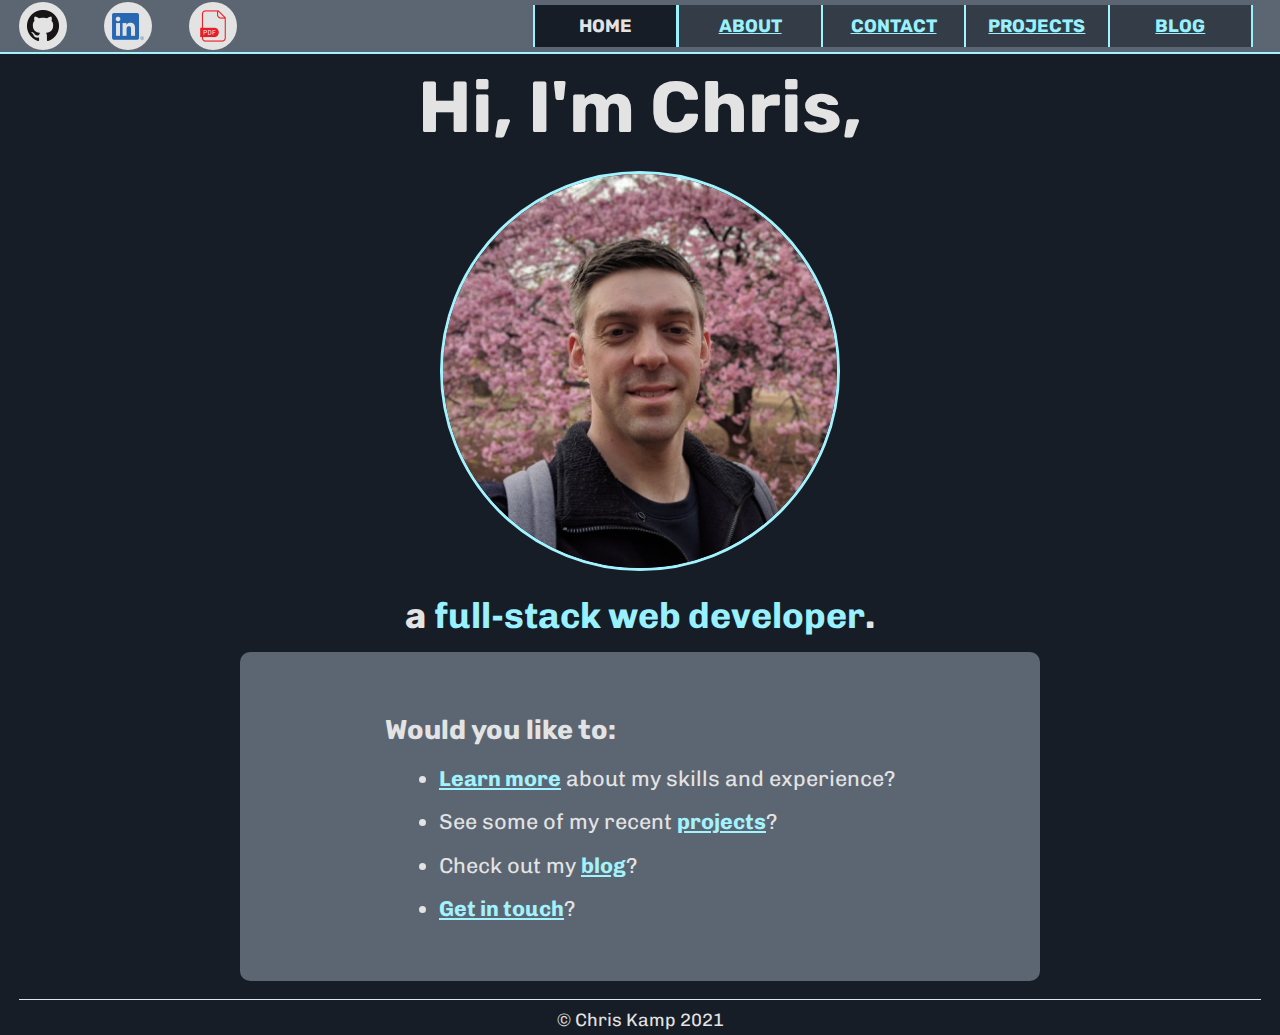
<file: index.html>
<!DOCTYPE html>
<html lang="en">
  <head>
    <meta charset="UTF-8" />
    <meta name="viewport" content="width=device-width, initial-scale=1.0" />
    <title>Chris Kamp Portfolio - Home</title>
    <link
      rel="stylesheet"
      href="./styles/style.css"
      integrity="sha512-zVtVfuaDA9uHLfFGyPItu5c+bgF6exLLrQmvJK1vgTRPK/6ZrGeT6PmTYYa2e/o//Klft+zyM0+GivEor1arKg=="
    />
    <link
      rel="stylesheet"
      href="./styles/home.css"
      integrity="sha512-/RWWbO/5YEZ7AAQSguhrqVMc6e4YxzH131Ui5BuvimMbO7O7ydWJHVloYgtT/O9SCAxdpLQWzgd2NURYtH1tXw=="
    />
  </head>
  <body>
    <header id="site-header">
      <div id="pro-links">
        <ul class="link-list">
          <li>
            <a
              href="https://github.com/chris-kamp"
              target="_blank"
              class="pro-link"
              ><img src="./imgs/github-mark-32px.png" alt="GitHub logo"
            /></a>
          </li>
          <li>
            <a
              href="https://www.linkedin.com/in/chris-kamp-b3976068/"
              target="_blank"
              class="pro-link"
              ><img src="./imgs/li-in-bug-32.png" alt="LinkedIn logo"
            /></a>
          </li>
          <li>
            <a
              href="./resources/chris-kamp-resume.pdf"
              target="_blank"
              class="pro-link"
              ><img src="./imgs/pdf-icon-32.png" alt="PDF symbol"
            /></a>
          </li>
        </ul>
      </div>
      <nav id="site-nav">
        <ul class="link-list">
          <li class="nav-item last current first"><span>HOME</span></li>
          <li class="nav-item"><a href="about.html">ABOUT</a></li>
          <li class="nav-item"><a href="contact.html">CONTACT</a></li>
          <li class="nav-item"><a href="projects.html">PROJECTS</a></li>
          <li class="nav-item last"><a href="blog.html">BLOG</a></li>
        </ul>
      </nav>
    </header>
    <div id="header-space" aria-hidden="true"></div>
    <main>
      <header id="home-content-header">
        <h1>Hi, I'm Chris,</h1>
        <img
          id="profile-img"
          src="imgs/profile-pic1-400.png"
          alt="Photo of Chris Kamp"
        />
        <h2>a <em>full-stack web developer</em>.</h2>
      </header>
      <section class="content-block">
        <div class="content-container">
          <h3>Would you like to:</h3>
          <ul>
            <li>
              <a href="about.html">Learn more</a> about my skills and
              experience?
            </li>
            <li>
              See some of my recent
              <span class="no-wrap"><a href="projects.html">projects</a>?</span>
            </li>
            <li>
              Check out my
              <span class="no-wrap"><a href="blog.html">blog</a>?</span>
            </li>
            <li>
              <span class="no-wrap"
                ><a href="contact.html">Get in touch</a>?</span
              >
            </li>
          </ul>
        </div>
      </section>
    </main>
    <button id="m-nav-toggle">Expand site navigation menu</button>
    <nav id="m-nav">
      <span class="m-nav-link">HOME</span>
      <a href="about.html" class="m-nav-link">ABOUT</a>
      <a href="contact.html" class="m-nav-link">CONTACT</a>
      <a href="projects.html" class="m-nav-link">PROJECTS</a>
      <a href="blog.html" class="m-nav-link">BLOG</a>
    </nav>
    <footer>
      <p id="copyright" class="center-flex">&copy; Chris Kamp 2021</p>
    </footer>
    <script
      src="./scripts/main.js"
      integrity="sha512-m2x2LD7tFYGXYDmh6yUfjXmlL8fvvJrTfAFcxxwxuIzM0TJU4QSd98ZXg7BZJbxsaR4/OaGjlIItyOoKNtBXFw=="
    ></script>
  </body>
</html>
</file>
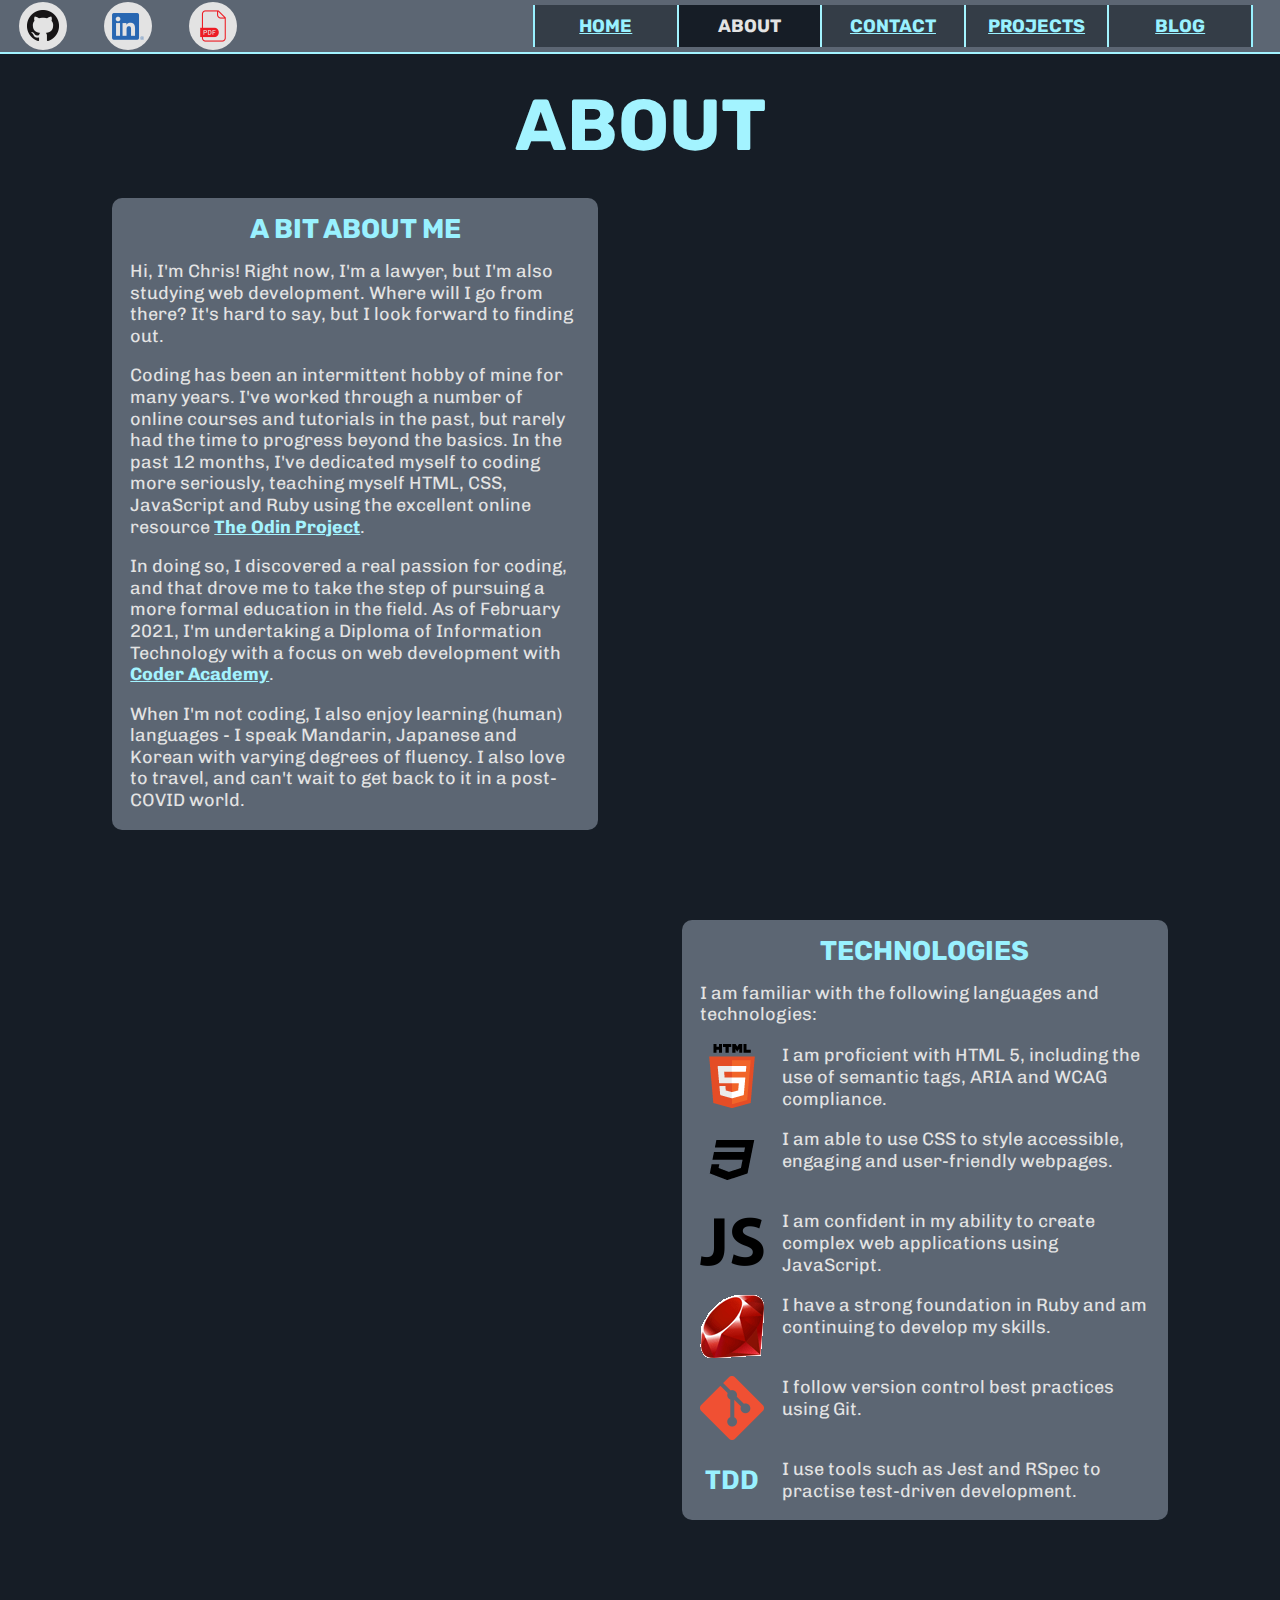
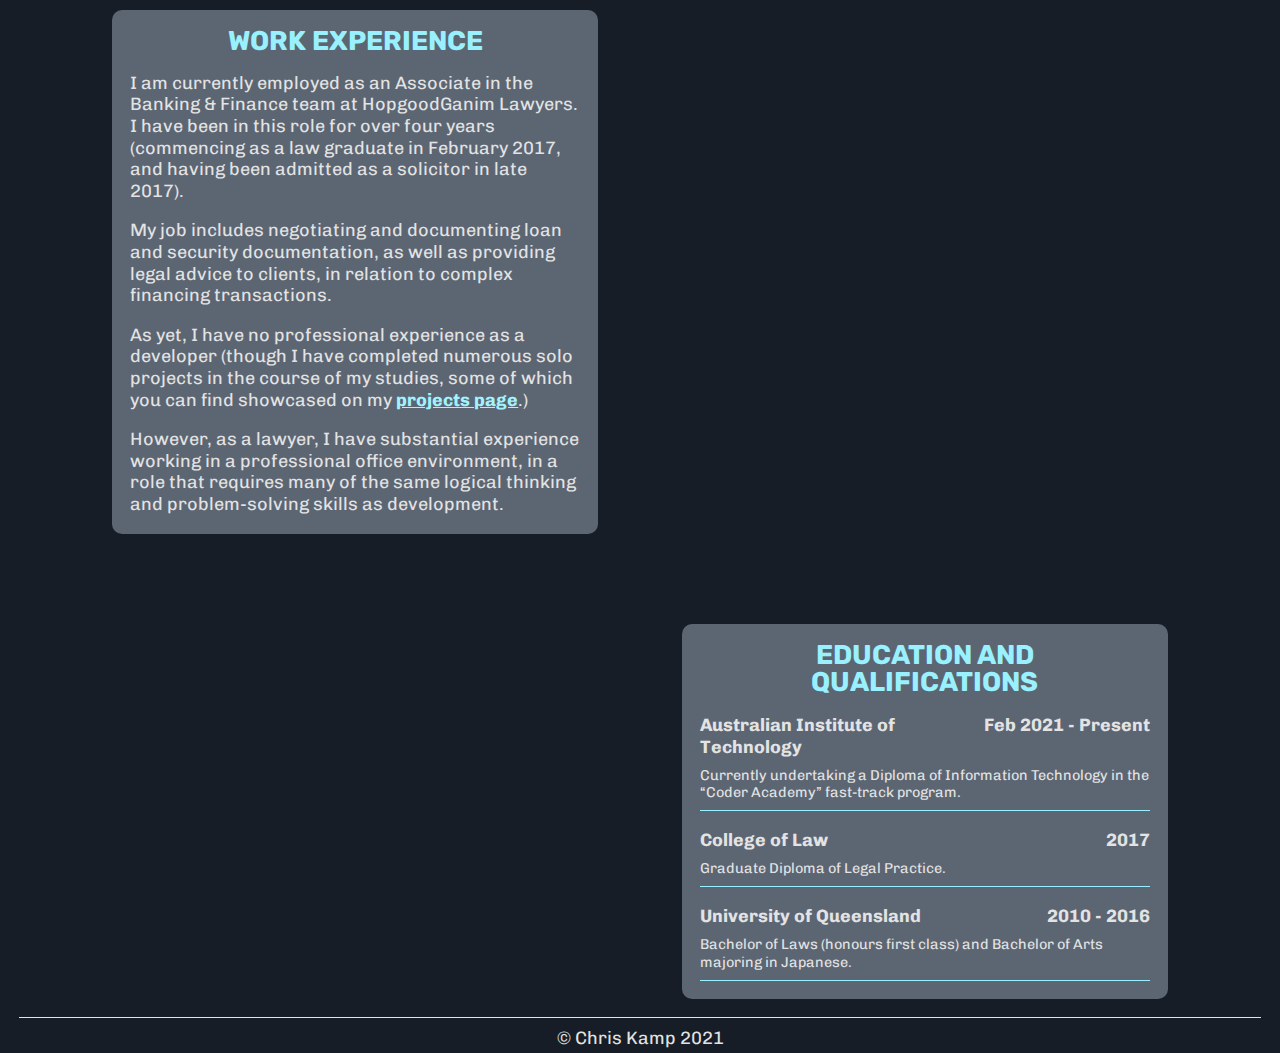
<file: about.html>
<!DOCTYPE html>
<html lang="en">
  <head>
    <meta charset="UTF-8" />
    <meta name="viewport" content="width=device-width, initial-scale=1.0" />
    <title>Chris Kamp Portfolio - About</title>
    <link
      rel="stylesheet"
      href="./styles/style.css"
      integrity="sha512-zVtVfuaDA9uHLfFGyPItu5c+bgF6exLLrQmvJK1vgTRPK/6ZrGeT6PmTYYa2e/o//Klft+zyM0+GivEor1arKg=="
    />
    <link
      rel="stylesheet"
      href="./styles/about.css"
      integrity="sha512-J3nJNW2cay3rg5GsL7tl9RaIT/BDFXnyY73aNNM+D6NS9gn3QTAd5WIWvwQwaN+dYDV8P1q+09WZ0/LJvpGDAw=="
    />
  </head>
  <body>
    <header id="site-header">
      <div id="pro-links">
        <ul class="link-list">
          <li>
            <a
              href="https://github.com/chris-kamp"
              target="_blank"
              class="pro-link"
              ><img src="./imgs/github-mark-32px.png" alt="GitHub logo"
            /></a>
          </li>
          <li>
            <a
              href="https://www.linkedin.com/in/chris-kamp-b3976068/"
              target="_blank"
              class="pro-link"
              ><img src="./imgs/li-in-bug-32.png" alt="LinkedIn logo"
            /></a>
          </li>
          <li>
            <a
              href="./resources/chris-kamp-resume.pdf"
              target="_blank"
              class="pro-link"
              ><img src="./imgs/pdf-icon-32.png" alt="PDF symbol"
            /></a>
          </li>
        </ul>
      </div>
      <nav id="site-nav">
        <ul class="link-list">
          <li class="nav-item first"><a href="index.html">HOME</a></li>
          <li class="nav-item current"><span>ABOUT</span></li>
          <li class="nav-item"><a href="contact.html">CONTACT</a></li>
          <li class="nav-item"><a href="projects.html">PROJECTS</a></li>
          <li class="nav-item last"><a href="blog.html">BLOG</a></li>
        </ul>
      </nav>
    </header>
    <div id="header-space" aria-hidden="true"></div>
    <header class="page-header">
      <h1 class="page-title">ABOUT</h1>
    </header>
    <main>
      <div class="content-section">
        <article class="content-block">
          <h2 class="content-title">A BIT ABOUT ME</h2>
          <p class="content-para">
            Hi, I'm Chris! Right now, I'm a lawyer, but I'm also studying web
            development. Where will I go from there? It's hard to say, but I
            look forward to finding out.
          </p>
          <p class="content-para">
            Coding has been an intermittent hobby of mine for many years. I've
            worked through a number of online courses and tutorials in the past,
            but rarely had the time to progress beyond the basics. In the past
            12 months, I've dedicated myself to coding more seriously, teaching
            myself HTML, CSS, JavaScript and Ruby using the excellent online
            resource
            <a href="https://www.theodinproject.com/" target="_blank"
              >The Odin Project</a
            >.
          </p>
          <p class="content-para">
            In doing so, I discovered a real passion for coding, and that drove
            me to take the step of pursuing a more formal education in the
            field. As of February 2021, I'm undertaking a Diploma of Information
            Technology with a focus on web development with
            <a href="https://coderacademy.edu.au/" target="_blank"
              >Coder Academy</a
            >.
          </p>
          <p class="content-para">
            When I'm not coding, I also enjoy learning (human) languages - I
            speak Mandarin, Japanese and Korean with varying degrees of fluency.
            I also love to travel, and can't wait to get back to it in a
            post-COVID world.
          </p>
        </article>
        <article class="content-block">
          <h2 class="content-title">TECHNOLOGIES</h2>
          <p class="content-para">
            I am familiar with the following languages and technologies:
          </p>
          <ul>
            <!-- HTML5 and CSS3 badges by W3C - https://www.w3.org/ licensed under the Creative Commons Attribution 3.0 Unported license: https://creativecommons.org/licenses/by/3.0/ -->
            <li class="tech-item">
              <img src="./imgs/html5-logo-64.png" alt="HTML5 logo" />
              <span
                >I am proficient with HTML 5, including the use of semantic
                tags, ARIA and WCAG compliance.</span
              >
            </li>
            <li class="tech-item">
              <img src="./imgs/css3-64.png" alt="CSS3 logo" />
              <span
                >I am able to use CSS to style accessible, engaging and
                user-friendly webpages.</span
              >
            </li>
            <li class="tech-item">
              <!-- "JS" icon freely available for use from: https://www.iconfinder.com/icons/282802/javascript_js_icon  -->
              <img src="./imgs/js-logo-64.png" alt="JavaScript logo" />
              <span
                >I am confident in my ability to create complex web applications
                using JavaScript.</span
              >
            </li>
            <li class="tech-item">
              <!-- The Ruby logo is Copyright © 2006, Yukihiro Matsumoto. It is licensed under the terms of the Creative Commons Attribution-ShareAlike 2.5 License agreement: https://creativecommons.org/licenses/by-sa/2.5/. -->
              <img src="./imgs/ruby-logo-64.png" alt="Ruby logo" />
              <span
                >I have a strong foundation in Ruby and am continuing to develop
                my skills.</span
              >
            </li>
            <li class="tech-item">
              <!-- Git Logo by Jason Long is licensed under the Creative Commons Attribution 3.0 Unported License: https://creativecommons.org/licenses/by/3.0/. -->
              <img src="./imgs/git-logo-64.png" alt="Git logo" />
              <span>I follow version control best practices using Git.</span>
            </li>
            <li class="tech-item">
              <span class="tech-name"><em>TDD</em></span>
              <span
                >I use tools such as Jest and RSpec to practise test-driven
                development.</span
              >
            </li>
          </ul>
        </article>
        <article class="content-block">
          <h2 class="content-title">WORK EXPERIENCE</h2>
          <p class="content-para">
            I am currently employed as an Associate in the Banking & Finance
            team at HopgoodGanim Lawyers. I have been in this role for over four
            years (commencing as a law graduate in February 2017, and having
            been admitted as a solicitor in late 2017).
          </p>
          <p class="content-para">
            My job includes negotiating and documenting loan and security
            documentation, as well as providing legal advice to clients, in
            relation to complex financing transactions.
          </p>
          <p class="content-para">
            As yet, I have no professional experience as a developer (though I
            have completed numerous solo projects in the course of my studies,
            some of which you can find showcased on my
            <a href="./projects.html">projects page</a>.)
          </p>
          <p class="content-para">
            However, as a lawyer, I have substantial experience working in a
            professional office environment, in a role that requires many of the
            same logical thinking and problem-solving skills as development.
          </p>
        </article>
        <article class="content-block">
          <h2 class="content-title">EDUCATION AND QUALIFICATIONS</h2>
          <ul>
            <li class="edu-item">
              <span class="edu-details"
                >Australian Institute of Technology</span
              >
              <span class="edu-details">Feb 2021 - Present</span>
              <p class="content-para edu-para">
                Currently undertaking a Diploma of Information Technology in the
                “Coder Academy” fast-track program.
              </p>
            </li>
            <li class="edu-item">
              <span class="edu-details">College of Law</span>
              <span class="edu-details">2017</span>
              <p class="content-para edu-para">
                Graduate Diploma of Legal Practice.
              </p>
            </li>
            <li class="edu-item">
              <span class="edu-details">University of Queensland</span>
              <span class="edu-details">2010 - 2016</span>
              <p class="content-para edu-para">
                Bachelor of Laws (honours first class) and Bachelor of Arts
                majoring in Japanese.
              </p>
            </li>
          </ul>
        </article>
      </div>
    </main>
    <button id="m-nav-toggle">Expand site navigation menu</button>
    <nav id="m-nav">
      <a href="index.html" class="m-nav-link">HOME</a>
      <span class="m-nav-link">ABOUT</span>
      <a href="contact.html" class="m-nav-link">CONTACT</a>
      <a href="projects.html" class="m-nav-link">PROJECTS</a>
      <a href="blog.html" class="m-nav-link">BLOG</a>
    </nav>
    <footer>
      <p id="copyright" class="center-flex">&copy; Chris Kamp 2021</p>
    </footer>
    <script
      src="./scripts/main.js"
      integrity="sha512-m2x2LD7tFYGXYDmh6yUfjXmlL8fvvJrTfAFcxxwxuIzM0TJU4QSd98ZXg7BZJbxsaR4/OaGjlIItyOoKNtBXFw=="
    ></script>
  </body>
</html>
</file>
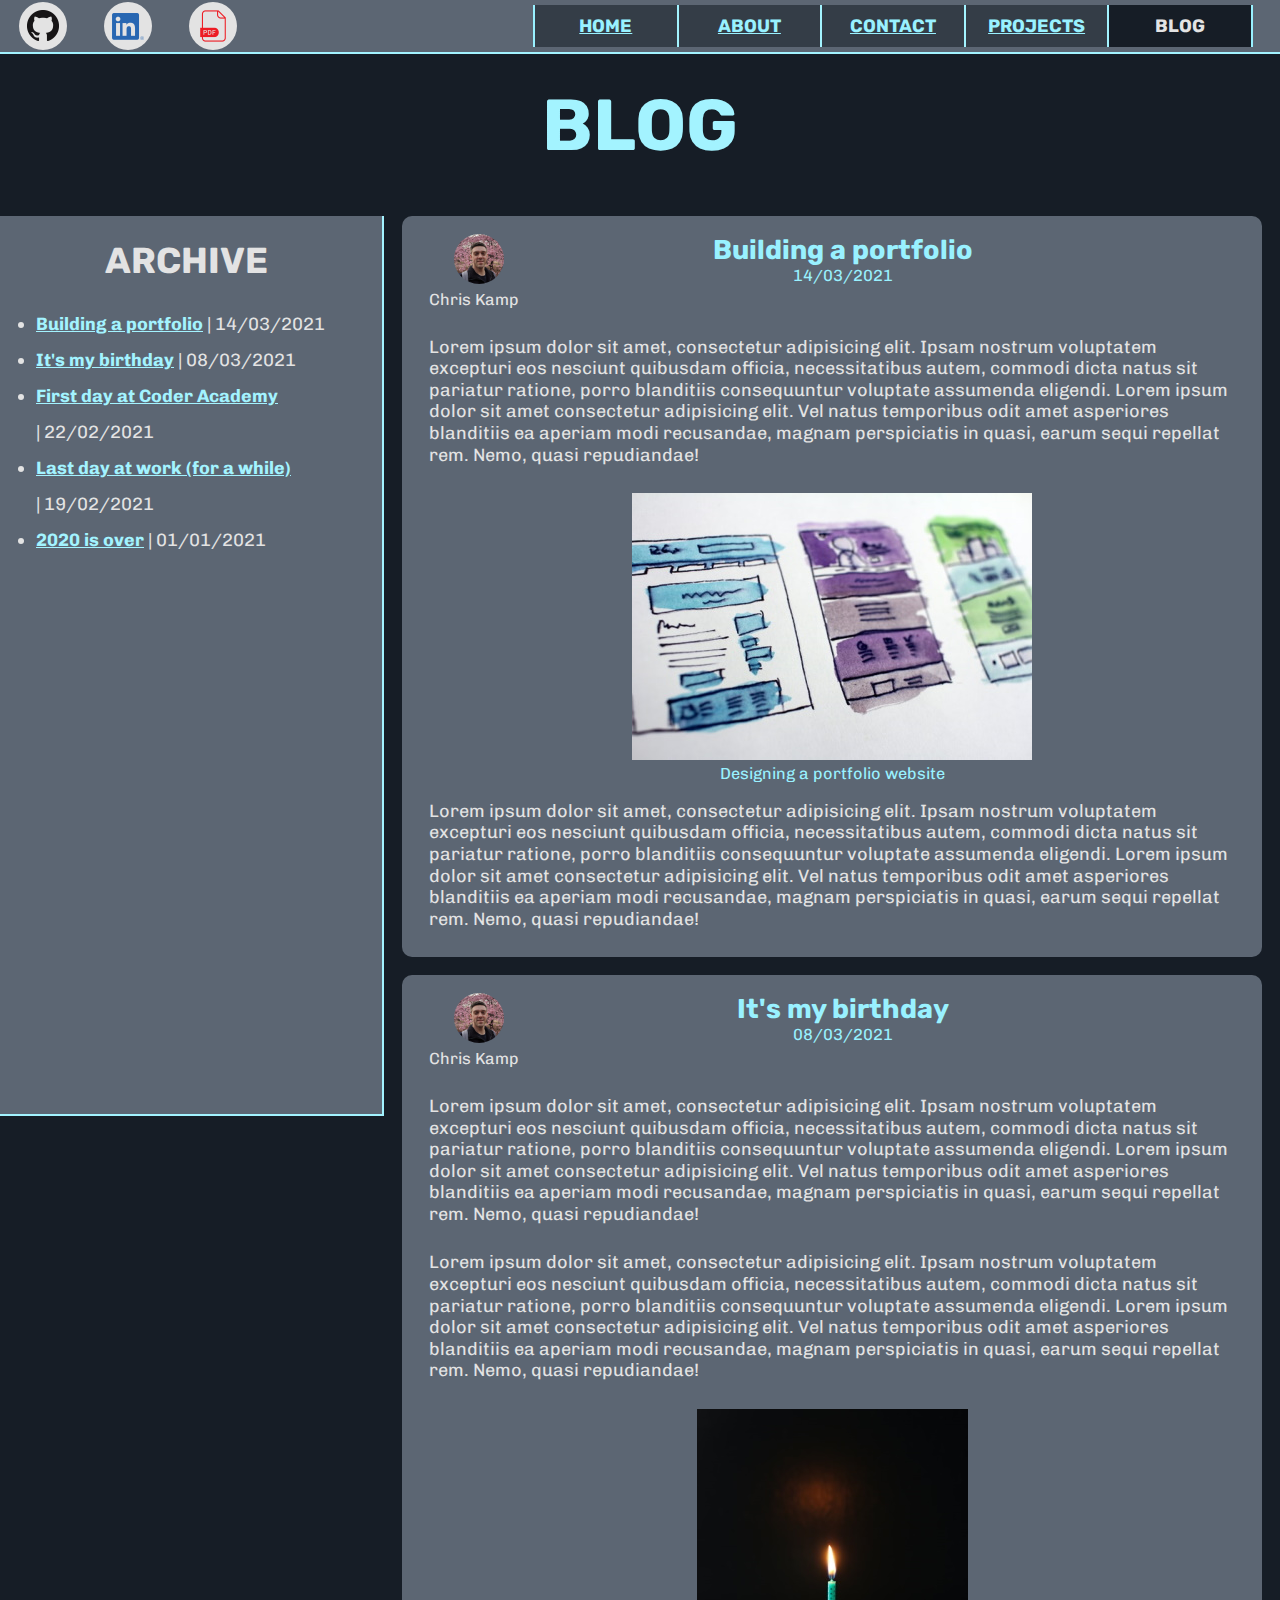
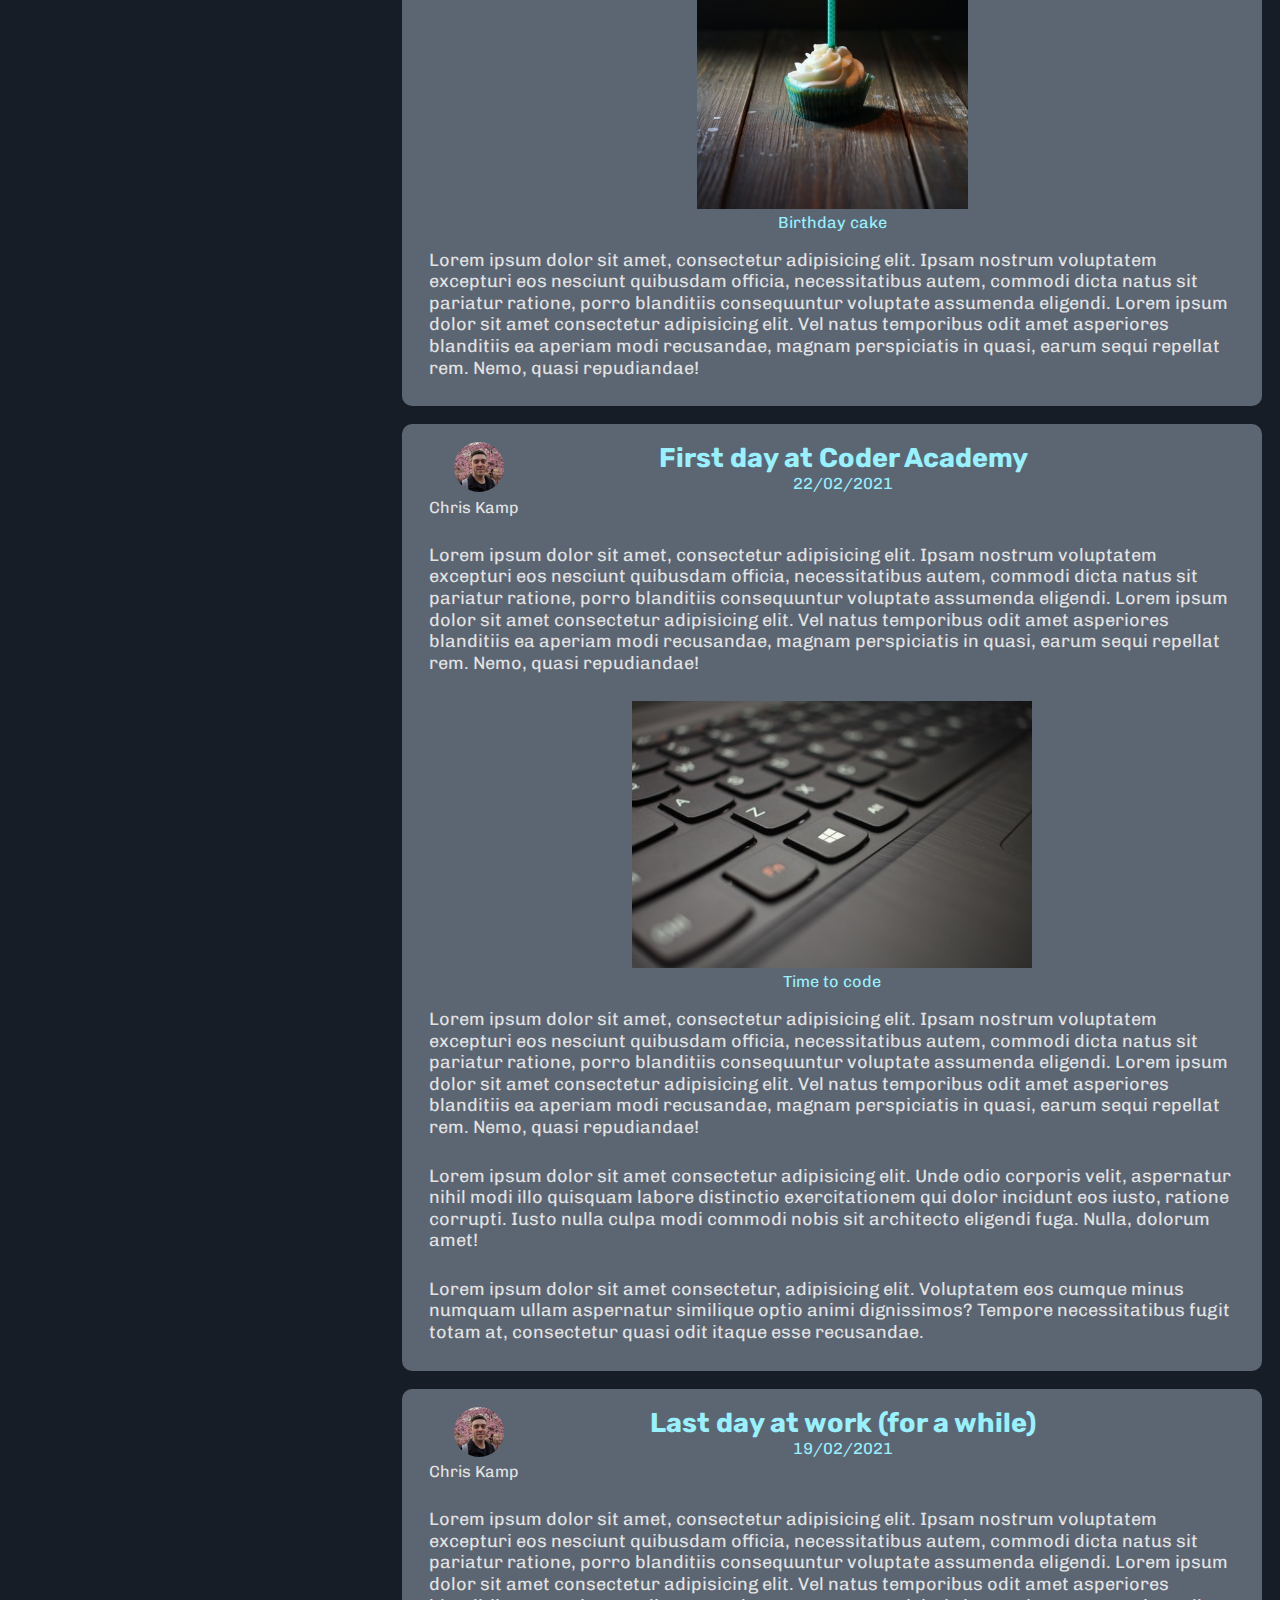
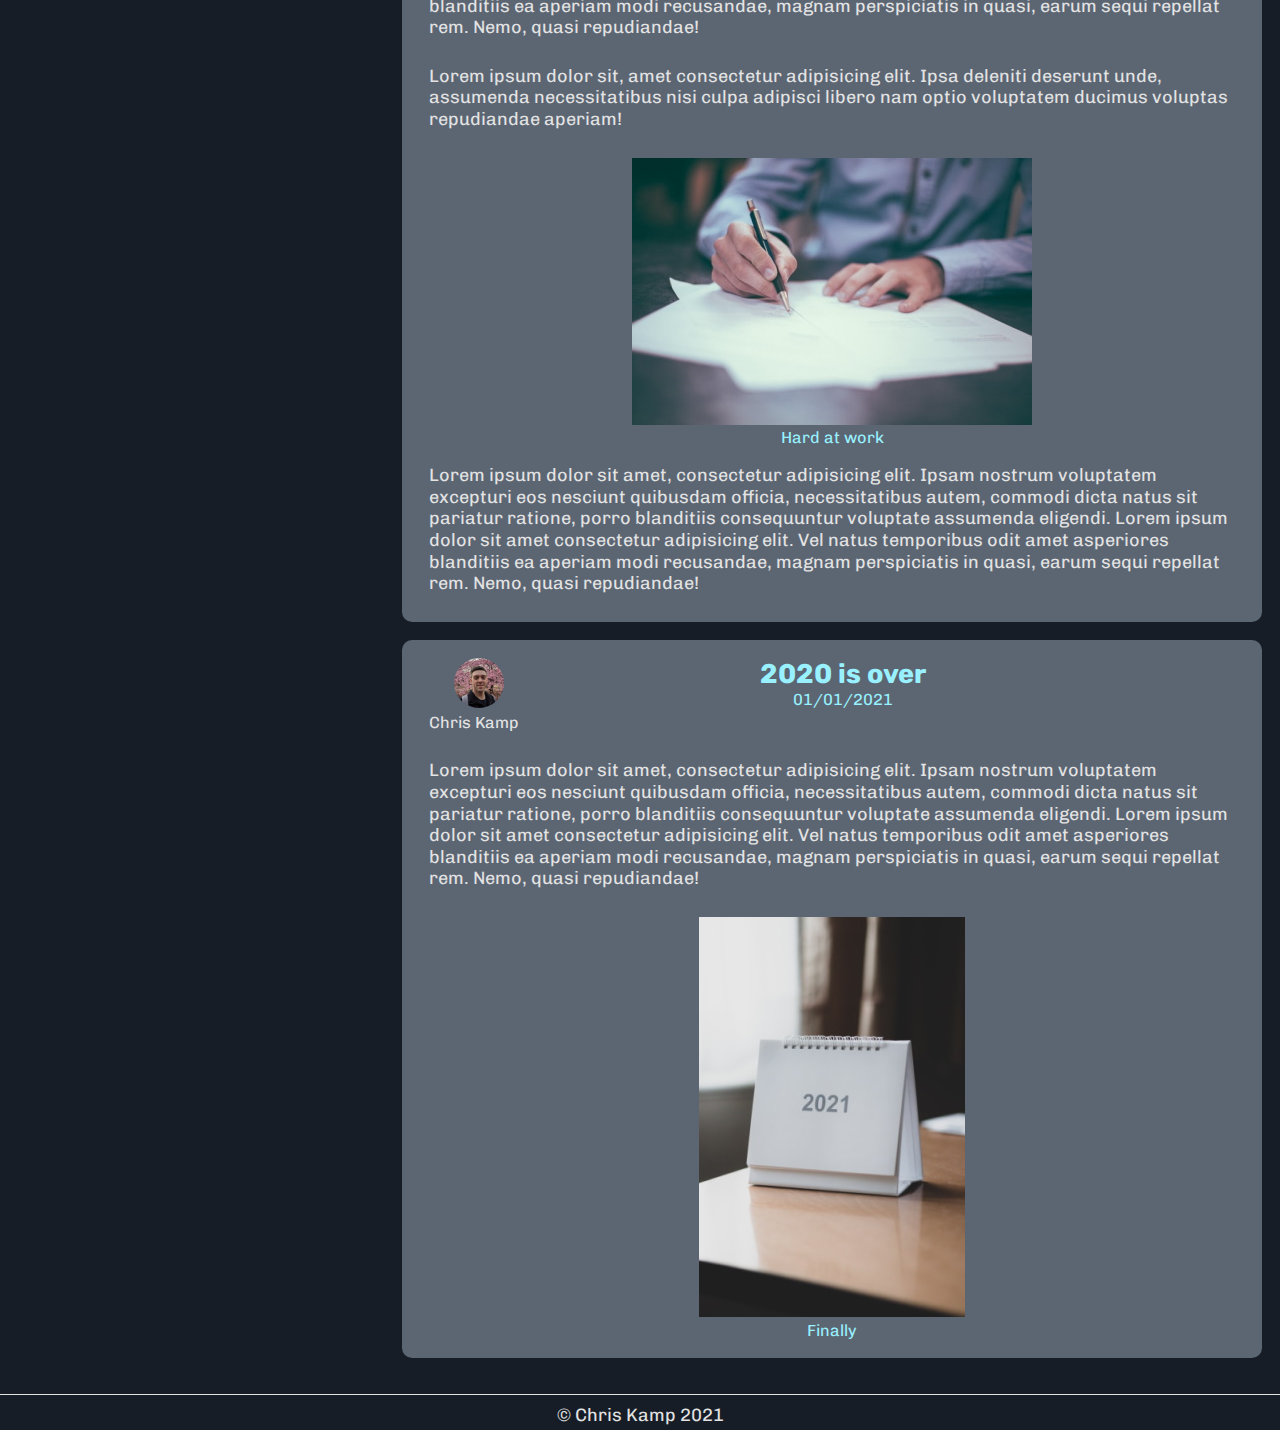
<file: blog.html>
<!DOCTYPE html>
<!-- Language tag reflects use of lorem ipsum text - otherwise triggers validator warning -->
<html lang="zxx">
  <head>
    <meta charset="UTF-8" />
    <meta name="viewport" content="width=device-width, initial-scale=1.0" />
    <title>Chris Kamp Portfolio - Blog</title>
    <link
      rel="stylesheet"
      href="./styles/style.css"
      integrity="sha512-zVtVfuaDA9uHLfFGyPItu5c+bgF6exLLrQmvJK1vgTRPK/6ZrGeT6PmTYYa2e/o//Klft+zyM0+GivEor1arKg=="
    />
    <link
      rel="stylesheet"
      href="./styles/blog.css"
      integrity="sha512-7YpXd+WJn1jgFufvxyruqrBbacQ3Z0ksWPJVqjcXw99MVV9shH5Eum9gv1SW+rEnQ78tDlNYf7zfhFDl2Di+vg=="
    />
  </head>
  <body>
    <header id="site-header">
      <div id="pro-links">
        <ul class="link-list">
          <li>
            <a
              href="https://github.com/chris-kamp"
              target="_blank"
              class="pro-link"
              ><img src="./imgs/github-mark-32px.png" alt="GitHub logo"
            /></a>
          </li>
          <li>
            <a
              href="https://www.linkedin.com/in/chris-kamp-b3976068/"
              target="_blank"
              class="pro-link"
              ><img src="./imgs/li-in-bug-32.png" alt="LinkedIn logo"
            /></a>
          </li>
          <li>
            <a
              href="./resources/chris-kamp-resume.pdf"
              target="_blank"
              class="pro-link"
              ><img src="./imgs/pdf-icon-32.png" alt="PDF symbol"
            /></a>
          </li>
        </ul>
      </div>
      <nav id="site-nav">
        <ul class="link-list">
          <li class="nav-item first"><a href="index.html">HOME</a></li>
          <li class="nav-item"><a href="about.html">ABOUT</a></li>
          <li class="nav-item"><a href="contact.html">CONTACT</a></li>
          <li class="nav-item"><a href="projects.html">PROJECTS</a></li>
          <li class="nav-item last current"><span>BLOG</span></li>
        </ul>
      </nav>
    </header>
    <div id="header-space" aria-hidden="true"></div>
    <main>
      <header class="page-header">
        <h1 class="page-title">BLOG</h1>
      </header>
      <nav id="archive">
        <h2 id="archive-heading">ARCHIVE</h2>
        <ul id="post-list">
          <li>
            <a href="#anchor1">Building a portfolio</a
            ><span class="no-wrap"> | 14/03/2021</span>
          </li>
          <li>
            <a href="#anchor2">It's my birthday</a
            ><span class="no-wrap"> | 08/03/2021</span>
          </li>
          <li>
            <a href="#anchor4">First day at Coder Academy</a
            ><span class="no-wrap"> | 22/02/2021</span>
          </li>
          <li>
            <a href="#anchor5">Last day at work (for a while)</a
            ><span class="no-wrap"> | 19/02/2021</span>
          </li>
          <li>
            <a href="#anchor3">2020 is over</a
            ><span class="no-wrap"> | 01/01/2021</span>
          </li>
        </ul>
      </nav>
      <div class="content-section">
        <article class="content-block">
          <div id="anchor1" class="post-anchor"></div>
          <header class="content-header">
            <div class="author-details">
              <img
                src="./imgs/profile-pic1-50.png"
                class="side-img"
                alt="Profile picture photograph of Chris Kamp"
              />
              <span class="author-name">Chris Kamp</span>
            </div>
            <div class="content-details">
              <h3 class="content-title">Building a portfolio</h3>
              <span class="content-date">14/03/2021</span>
            </div>
          </header>
          <div class="content-body">
            <p class="content-para">
              Lorem ipsum dolor sit amet, consectetur adipisicing elit. Ipsam
              nostrum voluptatem excepturi eos nesciunt quibusdam officia,
              necessitatibus autem, commodi dicta natus sit pariatur ratione,
              porro blanditiis consequuntur voluptate assumenda eligendi. Lorem
              ipsum dolor sit amet consectetur adipisicing elit. Vel natus
              temporibus odit amet asperiores blanditiis ea aperiam modi
              recusandae, magnam perspiciatis in quasi, earum sequi repellat
              rem. Nemo, quasi repudiandae!
            </p>
            <figure>
              <!-- Image source: https://unsplash.com/photos/tZc3vjPCk-Q -->
              <img
                src="./imgs/design-400.jpg"
                class="content-img"
                alt="Photo of website design wireframe drawings"
              />
              <figcaption>Designing a portfolio website</figcaption>
            </figure>
            <p class="content-para">
              Lorem ipsum dolor sit amet, consectetur adipisicing elit. Ipsam
              nostrum voluptatem excepturi eos nesciunt quibusdam officia,
              necessitatibus autem, commodi dicta natus sit pariatur ratione,
              porro blanditiis consequuntur voluptate assumenda eligendi. Lorem
              ipsum dolor sit amet consectetur adipisicing elit. Vel natus
              temporibus odit amet asperiores blanditiis ea aperiam modi
              recusandae, magnam perspiciatis in quasi, earum sequi repellat
              rem. Nemo, quasi repudiandae!
            </p>
          </div>
        </article>
        <article class="content-block">
          <div id="anchor2" class="post-anchor"></div>
          <header class="content-header">
            <div class="author-details">
              <img
                src="./imgs/profile-pic1-50.png"
                class="side-img"
                alt="Profile picture photograph of Chris Kamp"
              />
              <span class="author-name">Chris Kamp</span>
            </div>
            <div class="content-details">
              <h3 class="content-title">It's my birthday</h3>
              <span class="content-date">08/03/2021</span>
            </div>
          </header>
          <div class="content-body">
            <p class="content-para">
              Lorem ipsum dolor sit amet, consectetur adipisicing elit. Ipsam
              nostrum voluptatem excepturi eos nesciunt quibusdam officia,
              necessitatibus autem, commodi dicta natus sit pariatur ratione,
              porro blanditiis consequuntur voluptate assumenda eligendi. Lorem
              ipsum dolor sit amet consectetur adipisicing elit. Vel natus
              temporibus odit amet asperiores blanditiis ea aperiam modi
              recusandae, magnam perspiciatis in quasi, earum sequi repellat
              rem. Nemo, quasi repudiandae!
            </p>
            <p class="content-para">
              Lorem ipsum dolor sit amet, consectetur adipisicing elit. Ipsam
              nostrum voluptatem excepturi eos nesciunt quibusdam officia,
              necessitatibus autem, commodi dicta natus sit pariatur ratione,
              porro blanditiis consequuntur voluptate assumenda eligendi. Lorem
              ipsum dolor sit amet consectetur adipisicing elit. Vel natus
              temporibus odit amet asperiores blanditiis ea aperiam modi
              recusandae, magnam perspiciatis in quasi, earum sequi repellat
              rem. Nemo, quasi repudiandae!
            </p>
            <figure>
              <!-- Image source: https://unsplash.com/photos/poH6OvcEeXE -->
              <img
                src="./imgs/candle-400.jpg"
                class="content-img"
                alt="Photo of cupcake with one candle"
              />
              <figcaption>Birthday cake</figcaption>
            </figure>
            <p class="content-para">
              Lorem ipsum dolor sit amet, consectetur adipisicing elit. Ipsam
              nostrum voluptatem excepturi eos nesciunt quibusdam officia,
              necessitatibus autem, commodi dicta natus sit pariatur ratione,
              porro blanditiis consequuntur voluptate assumenda eligendi. Lorem
              ipsum dolor sit amet consectetur adipisicing elit. Vel natus
              temporibus odit amet asperiores blanditiis ea aperiam modi
              recusandae, magnam perspiciatis in quasi, earum sequi repellat
              rem. Nemo, quasi repudiandae!
            </p>
          </div>
        </article>
        <article class="content-block">
          <div id="anchor4" class="post-anchor"></div>
          <header class="content-header">
            <div class="author-details">
              <img
                src="./imgs/profile-pic1-50.png"
                class="side-img"
                alt="Profile picture photograph of Chris Kamp"
              />
              <span class="author-name">Chris Kamp</span>
            </div>
            <div class="content-details">
              <h3 class="content-title">First day at Coder Academy</h3>
              <span class="content-date">22/02/2021</span>
            </div>
          </header>
          <div class="content-body">
            <p class="content-para">
              Lorem ipsum dolor sit amet, consectetur adipisicing elit. Ipsam
              nostrum voluptatem excepturi eos nesciunt quibusdam officia,
              necessitatibus autem, commodi dicta natus sit pariatur ratione,
              porro blanditiis consequuntur voluptate assumenda eligendi. Lorem
              ipsum dolor sit amet consectetur adipisicing elit. Vel natus
              temporibus odit amet asperiores blanditiis ea aperiam modi
              recusandae, magnam perspiciatis in quasi, earum sequi repellat
              rem. Nemo, quasi repudiandae!
            </p>
            <figure>
              <!-- Image source: https://unsplash.com/photos/Pr578ZCufII -->
              <img
                src="./imgs/keyboard-400.jpg"
                class="content-img"
                alt="Photo of a computer keyboard"
              />
              <figcaption>Time to code</figcaption>
            </figure>
            <p class="content-para">
              Lorem ipsum dolor sit amet, consectetur adipisicing elit. Ipsam
              nostrum voluptatem excepturi eos nesciunt quibusdam officia,
              necessitatibus autem, commodi dicta natus sit pariatur ratione,
              porro blanditiis consequuntur voluptate assumenda eligendi. Lorem
              ipsum dolor sit amet consectetur adipisicing elit. Vel natus
              temporibus odit amet asperiores blanditiis ea aperiam modi
              recusandae, magnam perspiciatis in quasi, earum sequi repellat
              rem. Nemo, quasi repudiandae!
            </p>
            <p class="content-para">
              Lorem ipsum dolor sit amet consectetur adipisicing elit. Unde odio
              corporis velit, aspernatur nihil modi illo quisquam labore
              distinctio exercitationem qui dolor incidunt eos iusto, ratione
              corrupti. Iusto nulla culpa modi commodi nobis sit architecto
              eligendi fuga. Nulla, dolorum amet!
            </p>
            <p class="content-para">
              Lorem ipsum dolor sit amet consectetur, adipisicing elit.
              Voluptatem eos cumque minus numquam ullam aspernatur similique
              optio animi dignissimos? Tempore necessitatibus fugit totam at,
              consectetur quasi odit itaque esse recusandae.
            </p>
          </div>
        </article>
        <article class="content-block">
          <div id="anchor5" class="post-anchor"></div>
          <header class="content-header">
            <div class="author-details">
              <img
                src="./imgs/profile-pic1-50.png"
                class="side-img"
                alt="Profile picture photograph of Chris Kamp"
              />
              <span class="author-name">Chris Kamp</span>
            </div>
            <div class="content-details">
              <h3 class="content-title">Last day at work (for a while)</h3>
              <span class="content-date">19/02/2021</span>
            </div>
          </header>
          <div class="content-body">
            <p class="content-para">
              Lorem ipsum dolor sit amet, consectetur adipisicing elit. Ipsam
              nostrum voluptatem excepturi eos nesciunt quibusdam officia,
              necessitatibus autem, commodi dicta natus sit pariatur ratione,
              porro blanditiis consequuntur voluptate assumenda eligendi. Lorem
              ipsum dolor sit amet consectetur adipisicing elit. Vel natus
              temporibus odit amet asperiores blanditiis ea aperiam modi
              recusandae, magnam perspiciatis in quasi, earum sequi repellat
              rem. Nemo, quasi repudiandae!
            </p>
            <p class="content-para">
              Lorem ipsum dolor sit, amet consectetur adipisicing elit. Ipsa
              deleniti deserunt unde, assumenda necessitatibus nisi culpa
              adipisci libero nam optio voluptatem ducimus voluptas repudiandae
              aperiam!
            </p>
            <figure>
              <!-- Image source: https://unsplash.com/photos/OQMZwNd3ThU -->
              <img
                src="./imgs/writing-400.jpg"
                class="content-img"
                alt="Photo of person writing with paper and pen"
              />
              <figcaption>Hard at work</figcaption>
            </figure>
            <p class="content-para">
              Lorem ipsum dolor sit amet, consectetur adipisicing elit. Ipsam
              nostrum voluptatem excepturi eos nesciunt quibusdam officia,
              necessitatibus autem, commodi dicta natus sit pariatur ratione,
              porro blanditiis consequuntur voluptate assumenda eligendi. Lorem
              ipsum dolor sit amet consectetur adipisicing elit. Vel natus
              temporibus odit amet asperiores blanditiis ea aperiam modi
              recusandae, magnam perspiciatis in quasi, earum sequi repellat
              rem. Nemo, quasi repudiandae!
            </p>
          </div>
        </article>
        <article class="content-block">
          <div id="anchor3" class="post-anchor"></div>
          <header class="content-header">
            <div class="author-details">
              <img
                src="./imgs/profile-pic1-50.png"
                class="side-img"
                alt="Profile picture photograph of Chris Kamp"
              />
              <span class="author-name">Chris Kamp</span>
            </div>
            <div class="content-details">
              <h3 class="content-title">2020 is over</h3>
              <span class="content-date">01/01/2021</span>
            </div>
          </header>
          <div class="content-body">
            <p class="content-para">
              Lorem ipsum dolor sit amet, consectetur adipisicing elit. Ipsam
              nostrum voluptatem excepturi eos nesciunt quibusdam officia,
              necessitatibus autem, commodi dicta natus sit pariatur ratione,
              porro blanditiis consequuntur voluptate assumenda eligendi. Lorem
              ipsum dolor sit amet consectetur adipisicing elit. Vel natus
              temporibus odit amet asperiores blanditiis ea aperiam modi
              recusandae, magnam perspiciatis in quasi, earum sequi repellat
              rem. Nemo, quasi repudiandae!
            </p>
            <figure>
              <!-- Image source: https://unsplash.com/photos/F32jPy9SMaw -->
              <img
                src="./imgs/calendar-400.jpg"
                class="content-img"
                alt="Calendar displaying 2021"
              />
              <figcaption>Finally</figcaption>
            </figure>
          </div>
        </article>
      </div>
    </main>
    <button id="m-nav-toggle">Expand site navigation menu</button>
    <nav id="m-nav">
      <a href="index.html" class="m-nav-link">HOME</a>
      <a href="about.html" class="m-nav-link">ABOUT</a>
      <a href="contact.html" class="m-nav-link">CONTACT</a>
      <a href="projects.html" class="m-nav-link">PROJECTS</a>
      <span class="m-nav-link">BLOG</span>
    </nav>
    <footer>
      <p id="copyright" class="center-flex">&copy; Chris Kamp 2021</p>
    </footer>
    <script
      src="./scripts/main.js"
      integrity="sha512-m2x2LD7tFYGXYDmh6yUfjXmlL8fvvJrTfAFcxxwxuIzM0TJU4QSd98ZXg7BZJbxsaR4/OaGjlIItyOoKNtBXFw=="
    ></script>
  </body>
</html>
</file>
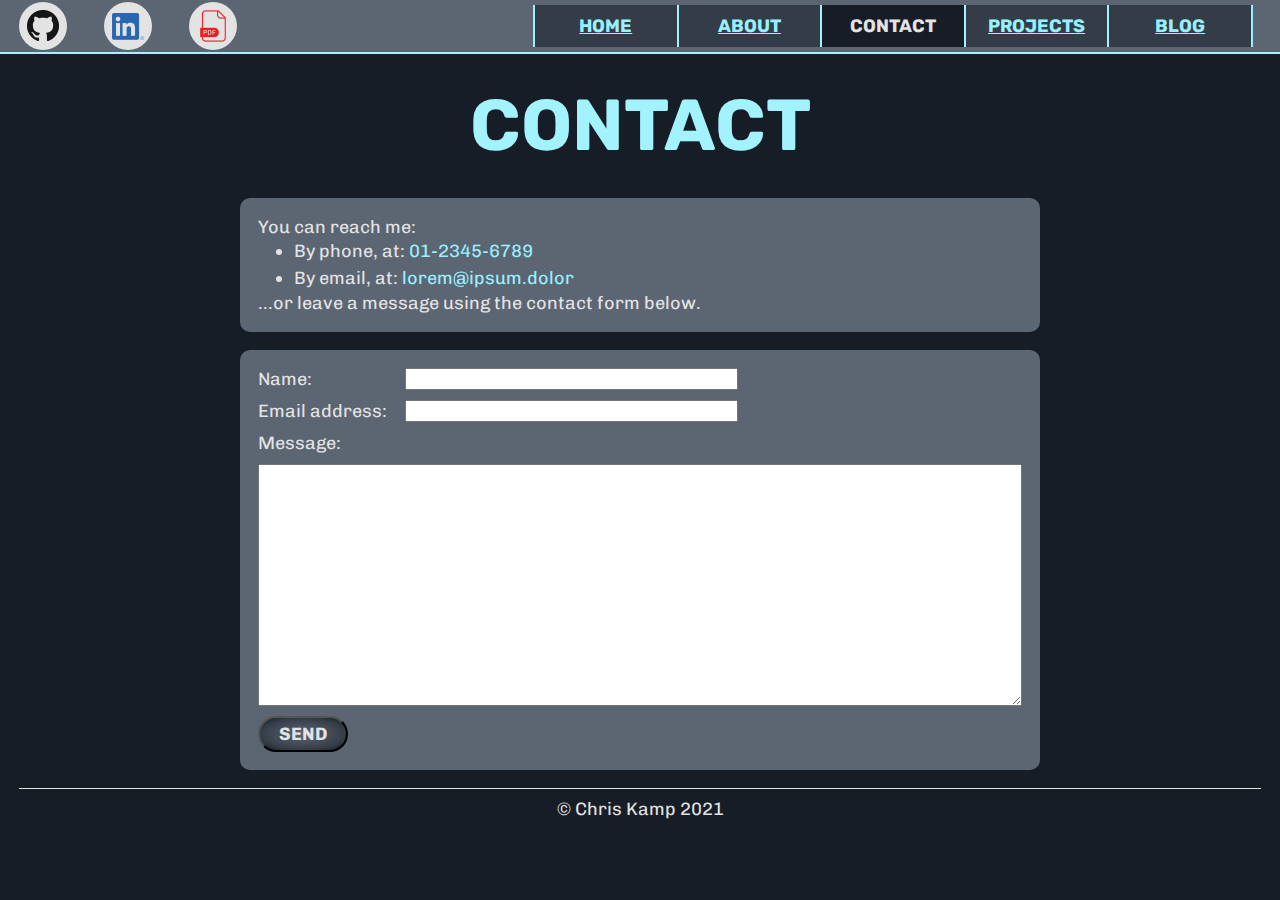
<file: contact.html>
<!DOCTYPE html>
<html lang="en">
  <head>
    <meta charset="UTF-8" />
    <meta name="viewport" content="width=device-width, initial-scale=1.0" />
    <title>Chris Kamp Portfolio - Contact</title>
    <link
      rel="stylesheet"
      href="./styles/style.css"
      integrity="sha512-zVtVfuaDA9uHLfFGyPItu5c+bgF6exLLrQmvJK1vgTRPK/6ZrGeT6PmTYYa2e/o//Klft+zyM0+GivEor1arKg=="
    />
    <link
      rel="stylesheet"
      href="./styles/contact.css"
      integrity="sha512-26riSqpyU7Rmqarov/WBd+JDT04t+5+EFI1C8tCs3e4c5Um1IJn5P66pGYQbFnz8GvuMi7+NzmAmqoJxzoU+Zw=="
    />
  </head>
  <body>
    <header id="site-header">
      <div id="pro-links">
        <ul class="link-list">
          <li>
            <a
              href="https://github.com/chris-kamp"
              target="_blank"
              class="pro-link"
              ><img src="./imgs/github-mark-32px.png" alt="GitHub logo"
            /></a>
          </li>
          <li>
            <a
              href="https://www.linkedin.com/in/chris-kamp-b3976068/"
              target="_blank"
              class="pro-link"
              ><img src="./imgs/li-in-bug-32.png" alt="LinkedIn logo"
            /></a>
          </li>
          <li>
            <a
              href="./resources/chris-kamp-resume.pdf"
              target="_blank"
              class="pro-link"
              ><img src="./imgs/pdf-icon-32.png" alt="PDF symbol"
            /></a>
          </li>
        </ul>
      </div>
      <nav id="site-nav">
        <ul class="link-list">
          <li class="nav-item first"><a href="index.html">HOME</a></li>
          <li class="nav-item"><a href="about.html">ABOUT</a></li>
          <li class="nav-item current"><span>CONTACT</span></li>
          <li class="nav-item"><a href="projects.html">PROJECTS</a></li>
          <li class="nav-item last"><a href="blog.html">BLOG</a></li>
        </ul>
      </nav>
    </header>
    <div id="header-space" aria-hidden="true"></div>
    <main>
      <header class="page-header">
        <h1 class="page-title">CONTACT</h1>
      </header>
      <div class="content-block" id="details-container">
        <span>You can reach me: </span>
        <ul id="contact-details">
          <li>By phone, at: <em>01-2345-6789</em></li>
          <li>By email, at: <em>lorem@ipsum.dolor</em></li>
        </ul>
        <span>...or leave a message using the contact form below.</span>
      </div>
      <!-- Contact form is non-functional -->
      <div class="content-block" id="form-container">
        <form action="#" id="contact-form">
          <label for="name" id="name-label">Name: </label>
          <input type="text" name="name" id="name" class="text-input" />
          <label for="email" id="email-label">Email address: </label>
          <input type="text" name="email" id="email" class="text-input" />
          <label for="message" id="message-label">Message: </label>
          <textarea name="message" id="message" rows="15" cols="95"></textarea>
          <input type="submit" value="SEND" id="contact-submit" />
        </form>
      </div>
    </main>
    <button id="m-nav-toggle">Expand site navigation menu</button>
    <nav id="m-nav">
      <a href="index.html" class="m-nav-link">HOME</a>
      <a href="about.html" class="m-nav-link">ABOUT</a>
      <span class="m-nav-link">CONTACT</span>
      <a href="projects.html" class="m-nav-link">PROJECTS</a>
      <a href="blog.html" class="m-nav-link">BLOG</a>
    </nav>
    <footer>
      <p id="copyright" class="center-flex">&copy; Chris Kamp 2021</p>
    </footer>
    <script
      src="./scripts/main.js"
      integrity="sha512-m2x2LD7tFYGXYDmh6yUfjXmlL8fvvJrTfAFcxxwxuIzM0TJU4QSd98ZXg7BZJbxsaR4/OaGjlIItyOoKNtBXFw=="
    ></script>
  </body>
</html>
</file>
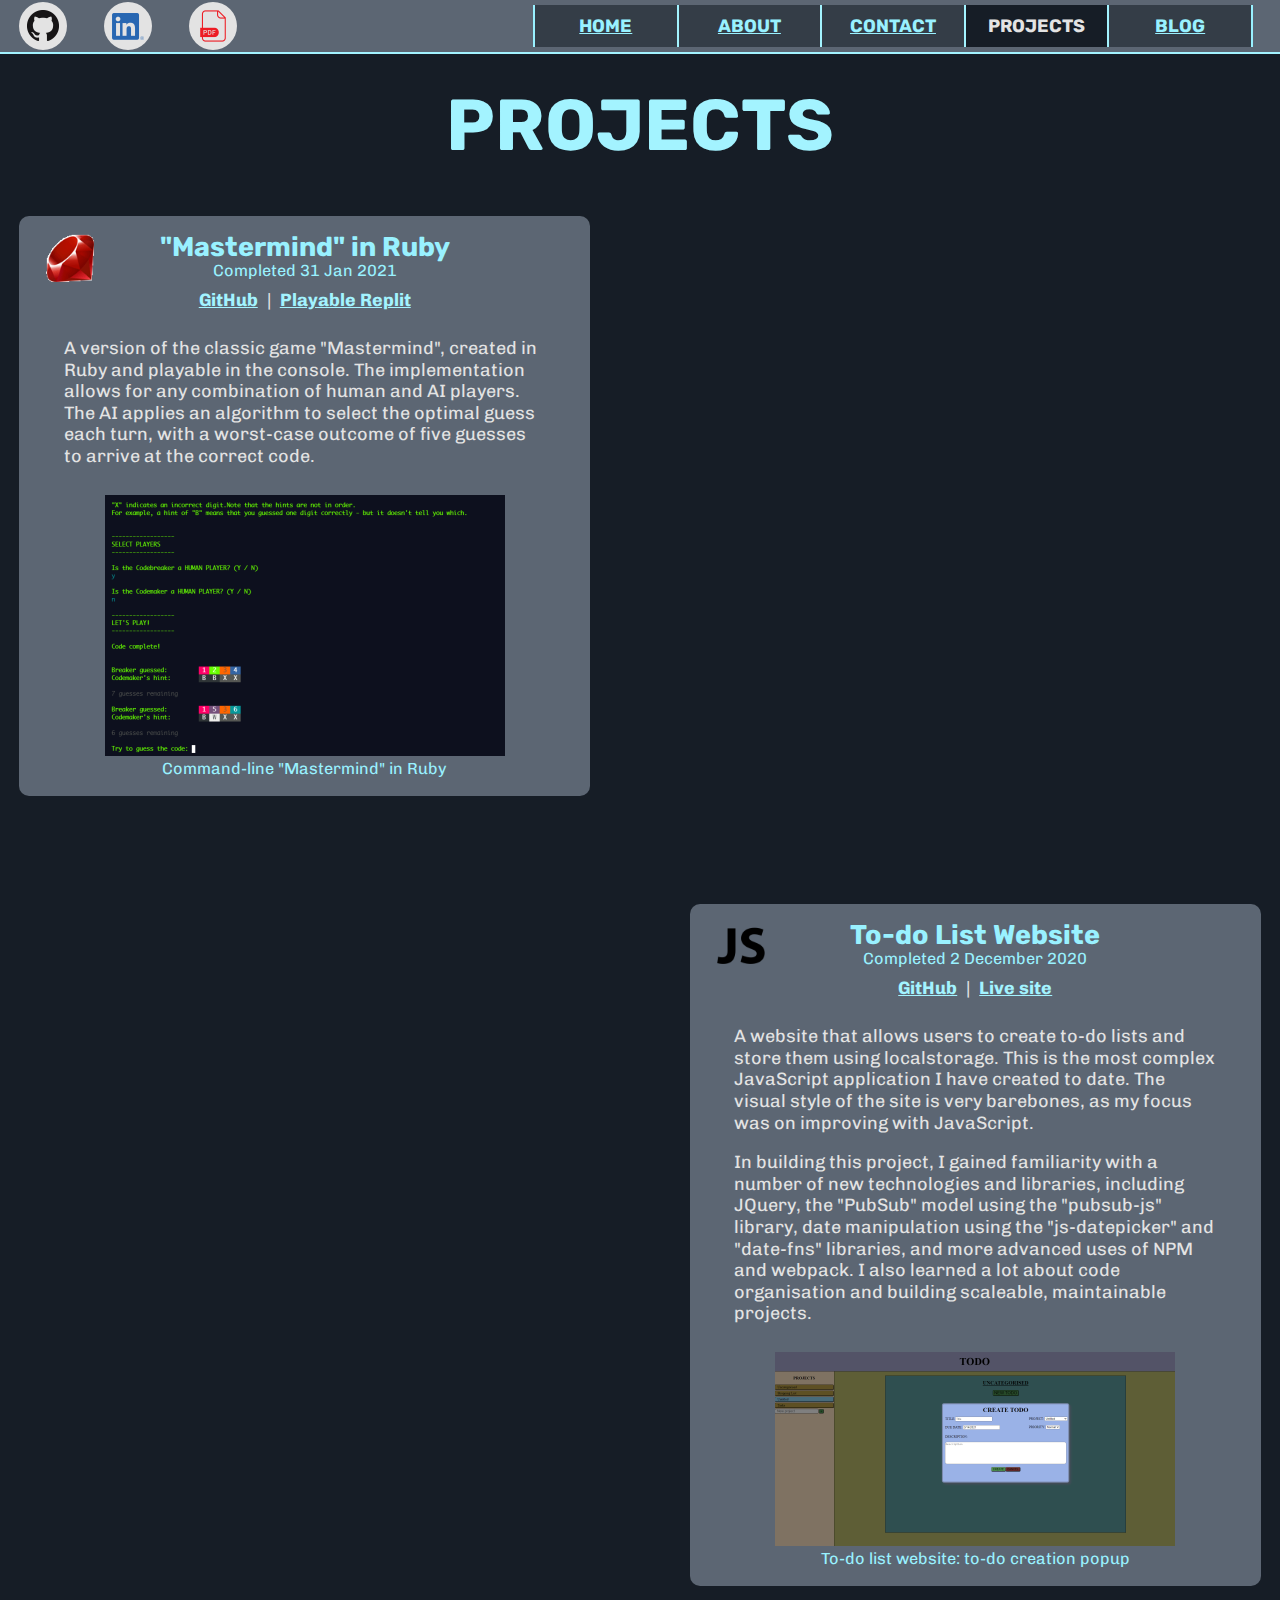
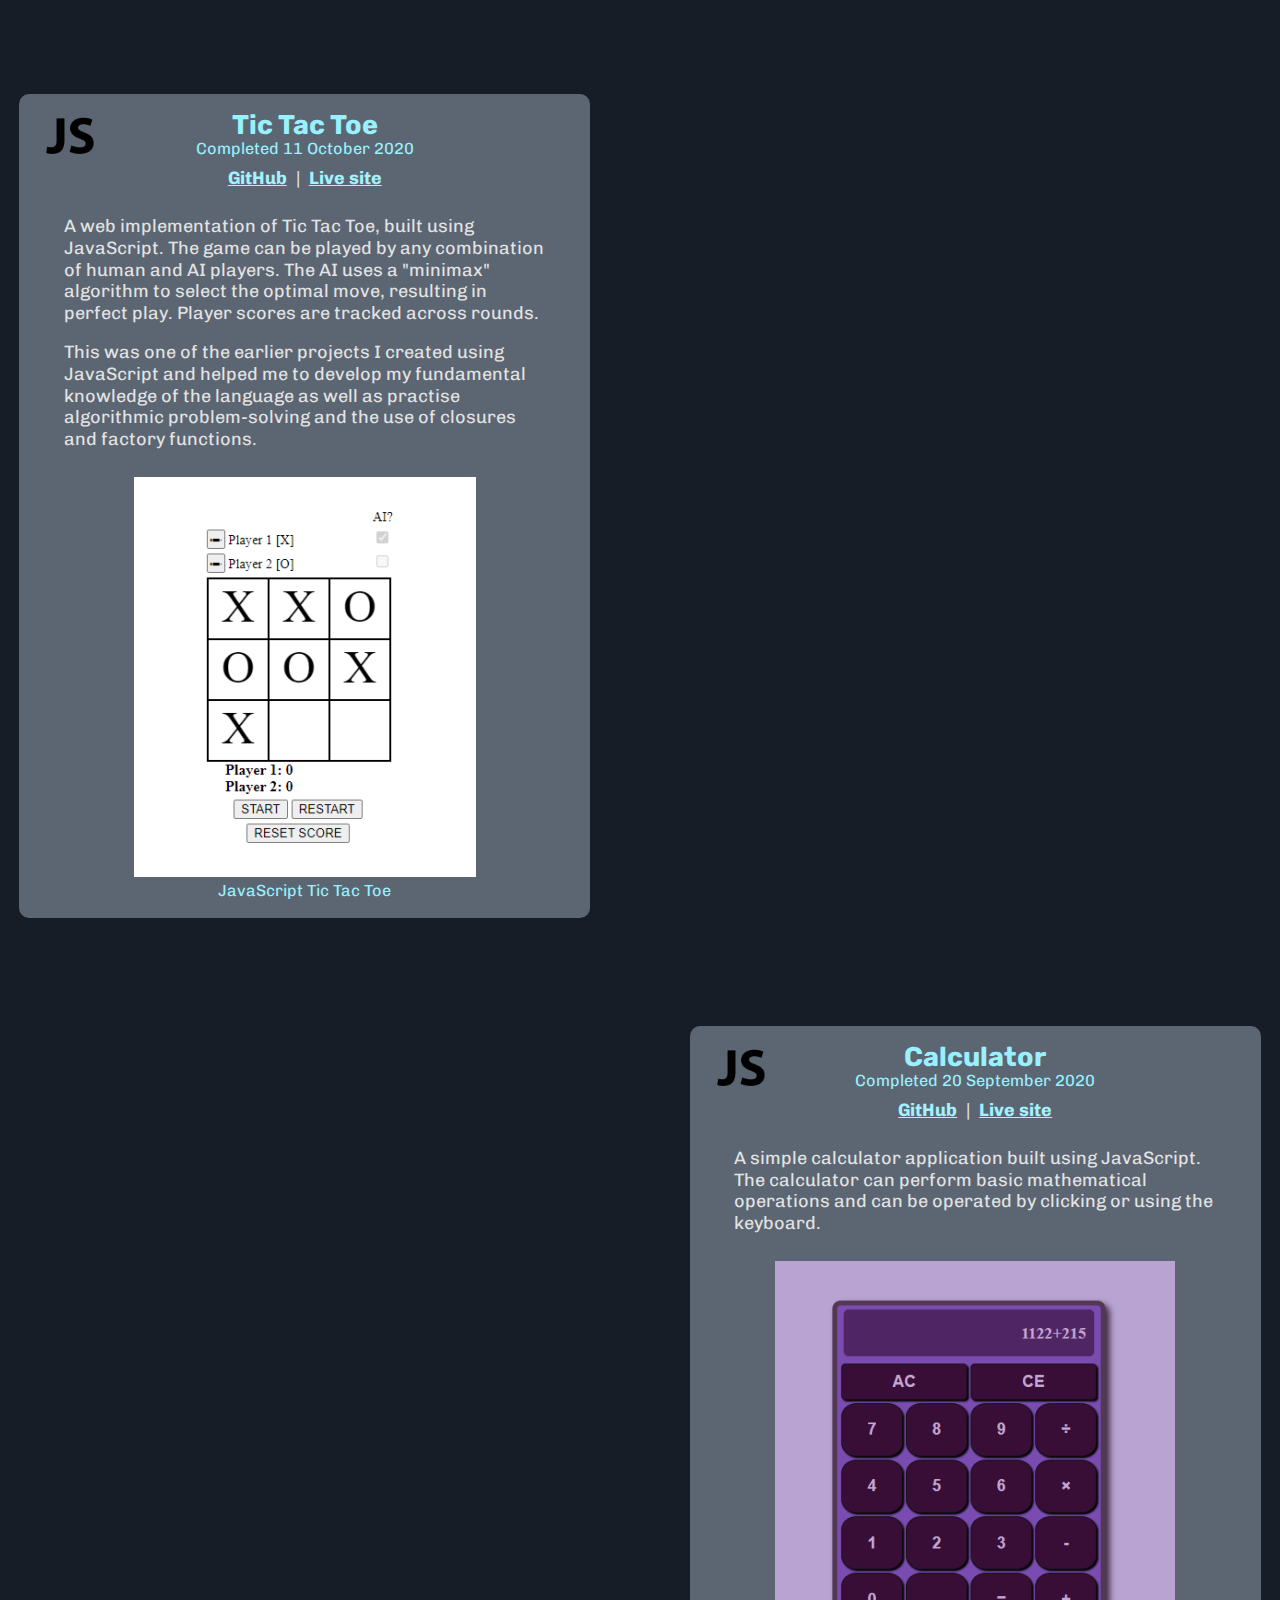
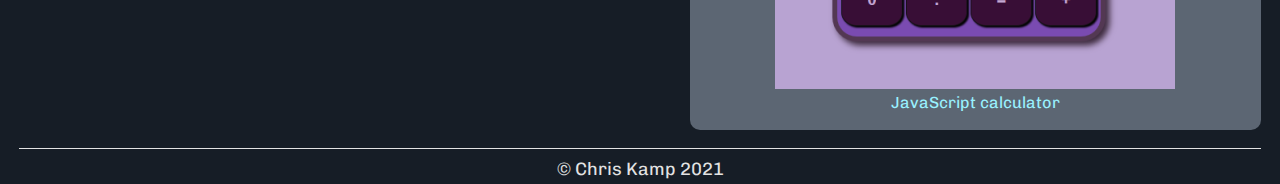
<file: projects.html>
<!DOCTYPE html>
<html lang="en">
  <head>
    <meta charset="UTF-8" />
    <meta name="viewport" content="width=device-width, initial-scale=1.0" />
    <title>Chris Kamp Portfolio - Projects</title>
    <link
      rel="stylesheet"
      href="./styles/style.css"
      integrity="sha512-zVtVfuaDA9uHLfFGyPItu5c+bgF6exLLrQmvJK1vgTRPK/6ZrGeT6PmTYYa2e/o//Klft+zyM0+GivEor1arKg=="
    />
    <link
      rel="stylesheet"
      href="./styles/projects.css"
      integrity="sha512-D36ANsmPOqGOInI9cZ9pp91CYRpKRFyCaVFpq52AsMBXyB4P/L11wOLHaoRzBMFflEscMiRmBTFCRLSTRJco6w=="
    />
  </head>
  <body>
    <header id="site-header">
      <div id="pro-links">
        <ul class="link-list">
          <li>
            <a
              href="https://github.com/chris-kamp"
              target="_blank"
              class="pro-link"
              ><img src="./imgs/github-mark-32px.png" alt="GitHub logo"
            /></a>
          </li>
          <li>
            <a
              href="https://www.linkedin.com/in/chris-kamp-b3976068/"
              target="_blank"
              class="pro-link"
              ><img src="./imgs/li-in-bug-32.png" alt="LinkedIn logo"
            /></a>
          </li>
          <li>
            <a
              href="./resources/chris-kamp-resume.pdf"
              target="_blank"
              class="pro-link"
              ><img src="./imgs/pdf-icon-32.png" alt="PDF symbol"
            /></a>
          </li>
        </ul>
      </div>
      <nav id="site-nav">
        <ul class="link-list">
          <li class="nav-item first"><a href="index.html">HOME</a></li>
          <li class="nav-item"><a href="about.html">ABOUT</a></li>
          <li class="nav-item"><a href="contact.html">CONTACT</a></li>
          <li class="nav-item current"><span>PROJECTS</span></li>
          <li class="nav-item last"><a href="blog.html">BLOG</a></li>
        </ul>
      </nav>
    </header>
    <div id="header-space" aria-hidden="true"></div>
    <main>
      <header class="page-header">
        <h1 class="page-title">PROJECTS</h1>
      </header>
      <div class="content-section">
        <article class="content-block">
          <header class="content-header">
            <img
              src="./imgs/ruby-logo-64.png"
              class="side-img"
              alt="Logo of the Ruby programming language"
            />
            <h2 class="content-title">"Mastermind" in Ruby</h2>
            <span class="content-date">Completed 31 Jan 2021</span>
            <span class="project-links-container">
              <a
                href="https://github.com/chris-kamp/mastermind-rb"
                target="_blank"
                class="project-link"
                >GitHub</a
              >
              |
              <a
                href="https://repl.it/@ChrisKamp/mastermind-rb"
                target="_blank"
                class="project-link"
                >Playable Replit</a
              >
            </span>
          </header>
          <div class="content-body">
            <div class="text-container">
              <p class="content-para">
                A version of the classic game "Mastermind", created in Ruby and
                playable in the console. The implementation allows for any
                combination of human and AI players. The AI applies an algorithm
                to select the optimal guess each turn, with a worst-case outcome
                of five guesses to arrive at the correct code.
              </p>
            </div>
            <figure>
              <img
                src="./imgs/mastermind-400.png"
                class="content-img"
                alt="Screenshot of command-line Mastermind game"
              />
              <figcaption>Command-line "Mastermind" in Ruby</figcaption>
            </figure>
          </div>
        </article>
        <article class="content-block">
          <header class="content-header">
            <img
              src="./imgs/js-logo-64.png"
              class="side-img"
              alt="Stylised letters 'JS' representing JavaScript"
            />
            <h2 class="content-title">To-do List Website</h2>
            <span class="content-date">Completed 2 December 2020</span>
            <span class="project-links-container">
              <a
                href="https://github.com/chris-kamp/todo-list"
                target="_blank"
                class="project-link"
                >GitHub</a
              >
              |
              <a
                href="https://chris-kamp.github.io/todo-list/"
                target="_blank"
                class="project-link"
                >Live site</a
              >
            </span>
          </header>
          <div class="content-body">
            <div class="text-container">
              <p class="content-para">
                A website that allows users to create to-do lists and store them
                using localstorage. This is the most complex JavaScript
                application I have created to date. The visual style of the site
                is very barebones, as my focus was on improving with JavaScript.
              </p>
              <p class="content-para">
                In building this project, I gained familiarity with a number of
                new technologies and libraries, including JQuery, the "PubSub"
                model using the "pubsub-js" library, date manipulation using the
                "js-datepicker" and "date-fns" libraries, and more advanced uses
                of NPM and webpack. I also learned a lot about code organisation
                and building scaleable, maintainable projects.
              </p>
            </div>
            <figure>
              <img
                src="./imgs/todo-400.png"
                class="content-img"
                alt="Screenshot of to-do list website"
              />
              <figcaption>To-do list website: to-do creation popup</figcaption>
            </figure>
          </div>
        </article>
        <article class="content-block">
          <header class="content-header">
            <img
              src="./imgs/js-logo-64.png"
              class="side-img"
              alt="Stylised letters 'JS' representing JavaScript"
            />
            <h2 class="content-title">Tic Tac Toe</h2>
            <span class="content-date">Completed 11 October 2020</span>
            <span class="project-links-container">
              <a
                href="https://github.com/chris-kamp/tic-tac-toe"
                target="_blank"
                class="project-link"
                >GitHub</a
              >
              |
              <a
                href="https://chris-kamp.github.io/tic-tac-toe/"
                target="_blank"
                class="project-link"
                >Live site</a
              >
            </span>
          </header>
          <div class="content-body">
            <div class="text-container">
              <p class="content-para">
                A web implementation of Tic Tac Toe, built using JavaScript. The
                game can be played by any combination of human and AI players.
                The AI uses a "minimax" algorithm to select the optimal move,
                resulting in perfect play. Player scores are tracked across
                rounds.
              </p>
              <p class="content-para">
                This was one of the earlier projects I created using JavaScript
                and helped me to develop my fundamental knowledge of the
                language as well as practise algorithmic problem-solving and the
                use of closures and factory functions.
              </p>
            </div>
            <figure>
              <img
                src="./imgs/tic-tac-toe-400.png"
                class="content-img"
                alt="Screenshot of Tic Tac Toe web application"
              />
              <figcaption>JavaScript Tic Tac Toe</figcaption>
            </figure>
          </div>
        </article>
        <article class="content-block">
          <header class="content-header">
            <img
              src="./imgs/js-logo-64.png"
              class="side-img"
              alt="Stylised letters 'JS' representing JavaScript"
            />
            <h2 class="content-title">Calculator</h2>
            <span class="content-date">Completed 20 September 2020</span>
            <span class="project-links-container">
              <a
                href="https://github.com/chris-kamp/calculator"
                target="_blank"
                class="project-link"
                >GitHub</a
              >
              |
              <a
                href="https://chris-kamp.github.io/calculator/"
                target="_blank"
                class="project-link"
                >Live site</a
              >
            </span>
          </header>
          <div class="content-body">
            <div class="text-container">
              <p class="content-para">
                A simple calculator application built using JavaScript. The
                calculator can perform basic mathematical operations and can be
                operated by clicking or using the keyboard.
              </p>
            </div>
            <figure>
              <img
                src="./imgs/calculator-400.png"
                class="content-img"
                alt="Screenshot of calculator web application"
              />
              <figcaption>JavaScript calculator</figcaption>
            </figure>
          </div>
        </article>
      </div>
    </main>
    <button id="m-nav-toggle">Expand site navigation menu</button>
    <nav id="m-nav">
      <a href="index.html" class="m-nav-link">HOME</a>
      <a href="about.html" class="m-nav-link">ABOUT</a>
      <a href="contact.html" class="m-nav-link">CONTACT</a>
      <span class="m-nav-link">PROJECTS</span>
      <a href="blog.html" class="m-nav-link">BLOG</a>
    </nav>
    <footer>
      <p id="copyright" class="center-flex">&copy; Chris Kamp 2021</p>
    </footer>
    <script
      src="./scripts/main.js"
      integrity="sha512-m2x2LD7tFYGXYDmh6yUfjXmlL8fvvJrTfAFcxxwxuIzM0TJU4QSd98ZXg7BZJbxsaR4/OaGjlIItyOoKNtBXFw=="
    ></script>
  </body>
</html>
</file>
<file: styles/style.css>
/* Import fonts */
@import url("https://fonts.googleapis.com/css2?family=Chivo:wght@400;700&family=Rubik:wght@400;700&display=swap");

/* General styles */

* {
  box-sizing: border-box;
  color: #e3e3e3;
  margin: 0;
  padding: 0;
  font-family: "Chivo", sans-serif;
}

html {
  font-size: 16px;
}

body {
  background-color: #161d26;
  min-height: 100vh;
  margin: 0 1.5%;
}

main {
  padding-bottom: 1rem;
}

h1,
h2,
h3 {
  font-family: "Rubik", sans-serif;
}

h1 {
  font-size: 4rem;
  line-height: 2;
}

h2 {
  font-size: 2rem;
  line-height: 1.5;
}

h3 {
  font-size: 1.5rem;
}

em {
  font-style: normal;
  color: #99f1ff;
}

a {
  font-weight: bold;
  /* Centers images etc. wrapped in <a> tags */
  display: inline-flex;
  align-items: center;
  justify-content: center;
  color: #a3f3ff;
}

a:visited {
  color: #e3e3e3;
}

input,
textarea,
submit {
  color: #161d26;
}

figure {
  margin: 1rem 0.5rem 0 0.5rem;
}

figcaption {
  font-size: 0.9em;
  text-align: center;
  margin-top: 0.2rem;
  color: #99f1ff;
}

.content-block {
  background-color: #5c6673;
  border-radius: 10px;
  padding: 1rem;
}

.content-header {
  margin-bottom: 1rem;
  position: relative;
  /* Min height to fit absolutely-positioned child image */
  min-height: 50px;
}

.side-img {
  position: absolute;
  left: 0.5rem;
}

.content-title {
  text-align: center;
  color: #99f1ff;
}

.content-date {
  display: block;
  text-align: center;
  margin: 0 auto;
  font-size: 0.9em;
  color: #99f1ff;
}

.content-body {
  display: flex;
  flex-wrap: wrap;
  justify-content: center;
}

.content-para {
  margin-top: 1rem;
  line-height: 1.2;
}

.content-img {
  display: block;
  max-width: 100%;
  height: auto;
  margin: 0 auto;
}

.page-header {
  display: flex;
  justify-content: center;
  align-items: center;
}

.page-title {
  color: #a3f3ff;
}

.center-flex {
  display: flex;
  justify-content: center;
  align-items: center;
}

.no-wrap {
  white-space: nowrap;
}

/* Header */

#site-header {
  display: flex;
  width: 100%;
  height: 3rem;
  position: fixed;
  left: 0;
  background-color: #5c6673;
  z-index: 1;
}

/* Prevents header from overlapping content at top of page */
#header-space {
  visibility: hidden;
  height: 3rem;
}

#pro-links {
  display: flex;
  justify-content: space-around;
}

#pro-links li {
  padding: 0.2rem;
}

.pro-link {
  width: 48px;
  height: 48px;
  position: relative;
}

/* Provides off-white background for transparent logos. Background is clickable due to width and height of anchor specified above. */
.pro-link:after {
  content: "";
  background-color: #e3e3e3;
  border-radius: 50%;
  z-index: -1;
  width: 48px;
  height: 48px;
  position: absolute;
}

.link-list {
  display: flex;
  flex: 1;
  list-style-type: none;
  justify-content: space-around;
  align-items: center;
  height: 100%;
  width: 100%;
}

/* Footer */

footer {
  border-top: 1px solid #e3e3e3;
  height: 2rem;
  display: flex;
  flex-direction: column;
  justify-content: center;
}

#copyright {
  grid-area: copyright;
  display: flex;
  padding-top: 0.3rem;
}

/* Media queries */

/* Smallest screens (mobile) only */
@media only screen and (max-width: 480px) {
  html {
    font-size: 12px;
  }
  /* Hide top site nav */
  #site-nav {
    display: none;
  }

  /* Top header contains external links only */

  #site-header {
    justify-content: center;
    background-color: rgba(255, 255, 255, 0);
    opacity: 80%;
  }

  #pro-links {
    width: 40%;
    padding-top: 32px;
  }

  /* Collapsible bottom nav styles */

  #m-nav-toggle {
    width: 20vw;
    height: 20vw;
    border-radius: 50%;
    background-color: hsl(0, 0%, 75%);
    border: 4px solid #161d26;
    box-shadow: 3px 3px 5px #343d47;
    background-image: url("../imgs/hamburger.svg");
    background-repeat: no-repeat;
    background-position: center;
    background-size: 70%;
    position: fixed;
    bottom: 5vh;
    right: 10vw;
    z-index: 1;
    transition: bottom 0.3s ease-out, right 0.3s ease-out;
    color: rgba(255, 255, 255, 0);
  }

  #m-nav-toggle:active {
    /* Increase background lighting by 10% on click */
    background-color: hsl(0, 0%, 85%);
    box-shadow: none;
    width: 19vw;
    height: 19vw;
  }

  #m-nav {
    width: 100%;
    height: 52vw;
    position: fixed;
    bottom: 5vw;
    display: flex;
    flex-wrap: wrap;
    justify-content: space-evenly;
    transition: bottom 0.3s ease-out, transform 0.3s ease-out;
  }

  .m-nav-link {
    font-weight: bold;
    font-size: 1.1em;
    width: 26vw;
    height: 26vw;
    border-radius: 50%;
    background: radial-gradient(#5c6673 0%, #343d47 70%, #161d26 95%);
    border: 3px solid #161d26;
    box-shadow: 3px 3px 5px #343d47;
    display: inline-flex;
    align-items: center;
    justify-content: center;
    /* Override <a> tag color */
    color: #e3e3e3;
    text-decoration-color: #e3e3e3;
    font-family: "Rubik", sans-serif;
  }

  .m-nav-link:active {
    /* Increase background lighting by 10% on click */
    background: radial-gradient(
      hsl(214, 11%, 51%) 0%,
      hsl(212, 15%, 34%) 70%,
      hsl(214, 27%, 22%) 95%
    );
    box-shadow: none;
    width: 25vw;
    height: 25vw;
  }

  #m-nav-toggle:focus,
  #m-nav-toggle:active {
    outline: none;
  }

  /* Space to prevent hamburger menu from obscuring content at full scroll */
  footer {
    margin-bottom: 30vw;
  }
}

/* Medium-sized mobile only */

@media only screen and (min-width: 360px) and (max-width: 400px) {
  .m-nav-link {
    font-size: 1.3em;
  }
}

/* Large-sized mobile only */

@media only screen and (min-width: 401px) and (max-width: 480px) {
  .m-nav-link {
    font-size: 1.5em;
  }
}

/* Small screens (narrow tablet) only */

@media only screen and (min-width: 481px) and (max-width: 768px) {
  html {
    font-size: 16px;
  }

  /* Smaller professional link icons to prevent content overlap within this screen width range */

  #pro-links li {
    padding: 0.1rem;
  }

  .pro-link {
    width: 40px;
    height: 40px;
  }

  .pro-link:after {
    width: 40px;
    height: 40px;
  }
}

/* Medium screens (large tablet to laptop/desktop) only */

@media only screen and (min-width: 769px) and (max-width: 1280px) {
  html {
    font-size: 18px;
  }
}

/* Large screens (desktop) only */

@media only screen and (min-width: 1281px) {
  html {
    font-size: 20px;
  }
}

/* Larger than mobile */

@media only screen and (min-width: 481px) {
  /* Hide mobile nav */
  #m-nav,
  #m-nav * {
    display: none;
  }

  #m-nav-toggle {
    display: none;
  }

  /* Fixed header with external links (left) and site nav (right) */

  #site-header {
    justify-content: space-between;
    border-bottom: 2px solid #a3f3ff;
  }

  #pro-links {
    flex: 0 1 20%;
    max-width: 15rem;
  }

  #site-nav {
    flex: 1 3 40%;
    max-width: 40rem;
    display: flex;
    margin-right: 1.5rem;
  }

  /* Top navbar item styles */

  .nav-item {
    border: 1px solid #a3f3ff;
    border-top: none;
    border-bottom: none;
    padding: 0.2rem;
    flex: 1;
    height: 80%;
    display: flex;
    align-items: center;
    justify-content: center;
    background-color: #343d47;
    transition: background-color 0.2s;
  }

  .nav-item a {
    width: 100%;
    height: 100%;
  }

  .nav-item:hover {
    background-color: rgba(143, 240, 255, 0.3);
  }

  .nav-item:active {
    background-color: rgba(143, 240, 255, 0.5);
  }

  .last {
    border-right: 2px solid #99f1ff;
  }

  .first {
    border-left: 2px solid #99f1ff;
  }

  .nav-item.current {
    background-color: #161d26;
  }

  /* Text within nav-items is colored consistent with <a> tags (required because <a> tags in top nav do not wrap text directly) */
  .nav-item * {
    color: #99f1ff;
    font-weight: bold;
    font-family: "Rubik", sans-serif;
  }

  .nav-item:visited *,
  .nav-item.current * {
    color: #e3e3e3;
    text-decoration-color: #e3e3e3;
  }
}
</file>
<file: styles/home.css>
body {
  display: flex;
  flex-direction: column;
}

main {
  flex: 1;
  display: grid;
  grid-template-rows: auto 1fr;
  padding-bottom: 1rem;
  justify-content: center;
  align-content: center;
}

h1 {
  line-height: 1.5;
}

h2,
h3 {
  line-height: 2;
}

#home-content-header {
  display: flex;
  flex-direction: column;
  justify-content: center;
  width: 80vw;
  text-align: center;
  margin: 0 auto;
}

.content-block {
  padding: 5%;
  display: flex;
  justify-content: center;
  margin: 0 auto;
  width: 100%;
  max-width: 800px;
  line-height: 2;
}

.content-block ul {
  padding-left: 3rem;
  font-size: 1.2rem;
}

#profile-img {
  width: 400px;
  height: 400px;
  border-radius: 50%;
  object-fit: cover;
  margin: 0.5rem auto;
  border: 3px solid #a3f3ff;
}

/* Smallest screens (mobile) only */
@media only screen and (max-width: 480px) {
  #profile-img {
    width: 250px;
    height: 250px;
    border: 2px solid #a3f3ff;
  }
}

/* Small screens (narrow tablet) only */
@media only screen and (min-width: 481px) and (max-width: 768px) {
  #profile-img {
    width: 300px;
    height: 300px;
    border: 2px solid #a3f3ff;
  }
}
</file>
<file: styles/about.css>
main {
  margin: 0 auto;
}

/* Titles for content blocks should be h2 to avoid skipping heading levels, but smaller than general h2 style */
h2 {
  font-size: 1.5rem;
  line-height: 1;
}

.tech-item {
  display: grid;
  grid-template-columns: 64px 1fr;
  margin-top: 1rem;
  column-gap: 1rem;
}

.edu-item {
  display: grid;
  grid-template-columns: 1fr auto;
  grid-template-rows: auto 1fr;
  column-gap: 1rem;
  margin-top: 1rem;
  padding-bottom: 0.5rem;
  border-bottom: solid 1px #99f1ff;
}

.edu-details {
  font-weight: bold;
}

.edu-para {
  grid-column: 1 / span 2;
  margin-top: 0.5rem;
  font-size: 0.8rem;
}

.tech-name {
  display: flex;
  justify-content: center;
  align-items: center;
  font-weight: bold;
  font-size: 1.5rem;
}

/* Medium screens (large tablet to laptop/desktop) and larger */

@media only screen and (min-width: 769px) {
  main {
    width: 85%;
  }
  .content-section {
    display: grid;
    grid-template-columns: 1fr 1fr;
    grid-auto-rows: minmax(min-content, auto);
    gap: 5rem 8%;
    grid-template-areas:
      "a ."
      "a ."
      ". b"
      ". b"
      "c ."
      "c ."
      ". d"
      ". d";
  }

  .content-block:nth-child(1) {
    grid-area: a;
  }
  .content-block:nth-child(2) {
    grid-area: b;
  }
  .content-block:nth-child(3) {
    grid-area: c;
  }
  .content-block:nth-child(4) {
    grid-area: d;
  }
}

/* Small screens (narrow tablet) and smaller */

@media only screen and (max-width: 768px) {
  .content-block {
    margin-top: 1rem;
  }
}
</file>
<file: styles/blog.css>
/* Links to individual posts will scroll smoothly */
html {
  scroll-behavior: smooth;
}

main {
  display: flex;
}

/* Archive */

#archive {
  width: 100%;
  background-color: #5c6673;
  display: flex;
  flex-direction: column;
  align-items: center;
  padding-right: 0.5rem;
  border-radius: 10px;
}

#post-list {
  margin-left: 2rem;
  line-height: 2rem;
}

#archive-heading {
  text-align: center;
  margin: 1rem 0;
}

/* Content blocks */

.content-block {
  margin-top: 1rem;
  position: relative;
}

/* Invisible div positioned above each post. Archive links jump to these anchors so post is not obscured by sticky header. */
.post-anchor {
  visibility: hidden;
  position: absolute;
  top: -3rem;
}

/* Content block - header */

.content-header {
  display: grid;
  grid-template-columns: 5rem 1fr;
}

.author-name {
  margin-top: 0.5em;
  font-size: 0.9rem;
}

.author-details {
  padding-left: 0.5rem;
  width: 6rem;
}

.side-img {
  position: static;
  display: block;
  margin: 0 auto 0.2em auto;
  border-radius: 50%;
}

.content-details {
  /* Padding to center text relative to content block (not just its own grid-column) */
  padding-right: 3.75rem;
}

/* Content blocks - body */

.content-body {
  flex-direction: column;
  align-items: center;
}

.content-para {
  margin: 1rem 0.5rem 0.5rem 0.5rem;
  min-width: 225px;
  flex: 1;
}

.content-para:nth-child(1) {
  /* No additional top margin for first paragraph */
  margin-top: 0.5rem;
}

/* Small screens (narrow tablet) and smaller */

@media only screen and (max-width: 768px) {
  main {
    flex-direction: column;
    align-items: center;
  }
}

/* Medium screens (large tablet to laptop/desktop) and larger */
@media only screen and (min-width: 769px) {
  main {
    display: flex;
    flex-wrap: wrap;
  }
  .page-header {
    width: 100%;
  }

  .content-section {
    display: flex;
    flex-direction: column;
    align-items: center;
    width: 70%;
    flex-grow: 1;
    padding: 1rem;
  }

  /* Archive */

  body {
    /* Archive sidebar should be aligned with side of page */
    margin: 0;
  }

  #archive {
    width: 30%;
    max-width: 25rem;
    height: 100vh;
    position: sticky;
    top: 3rem;
    margin-top: 1rem;
    margin-bottom: 1rem;
    border-right: 2px solid #a3f3ff;
    border-bottom: 2px solid #a3f3ff;
    border-radius: 0;
  }

  .content-block:nth-child(1) {
    margin-top: 0;
  }
}

/* Disable smooth scroll for users with "prefer reduced motion" browser settings */
@media only screen and (prefers-reduced-motion: reduce) {
  html {
    scroll-behavior: auto;
  }
}
</file>
<file: styles/contact.css>
/* Prevents labels from wrapping */
label {
  min-width: max-content;
}

#contact-details {
  line-height: 1.5rem;
}

#contact-details li {
  margin-left: 2rem;
}

.text-input {
  max-width: 25em;
}

#details-container {
  max-width: 800px;
  margin: 0 auto;
}

#form-container {
  display: flex;
  justify-content: center;
  max-width: 800px;
  margin: 1rem auto 0 auto;
}

#contact-form {
  display: grid;
  grid-template-areas:
    "name-label name-input"
    "email-label email-input"
    "message-label message-label"
    "message message"
    "submit submit";
  gap: 10px 1rem;
  grid-template-columns: auto 1fr;
}

#name-label {
  grid-area: name-label;
}

#name {
  grid-area: name-input;
}

#email-label {
  grid-area: email-label;
  min-width: max-content;
}

#email {
  grid-area: email-input;
}

#message-label {
  grid-area: message-label;
}

#message {
  grid-area: message;
  max-width: 770px;
}

#contact-submit {
  grid-area: submit;
  width: 5rem;
  height: 2rem;
  font-weight: bold;
  margin: 0 auto;
  font-size: 1rem;
  border-radius: 20px;
  background: radial-gradient(#5c6673 0%, #343d47 70%, #161d26 95%);
  color: #e3e3e3;
}

#contact-submit:active {
  background: radial-gradient(
    hsl(214, 11%, 51%) 0%,
    hsl(212, 15%, 34%) 70%,
    hsl(214, 27%, 22%) 95%
  );
}

/* Larger than mobile */

@media only screen and (min-width: 481px) {
  /* Submit button aligned left, not center */
  #contact-submit {
    margin: 0;
  }
}
</file>
<file: styles/projects.css>
h2 {
  font-size: 1.5rem;
  line-height: 1;
}

.content-block {
  max-width: 1000px;
  margin-top: 1rem;
}

.project-links-container {
  display: flex;
  width: 100%;
  justify-content: center;
  margin-top: 0.5rem;
}

.project-link {
  padding: 0 0.5rem;
}

.side-img {
  width: 48px;
  height: 48px;
}

figure {
  max-width: 400px;
  display: flex;
  flex-direction: column;
  justify-content: center;
}

.text-container {
  max-width: 500px;
  min-width: 300px;
  flex: 1;
  display: flex;
  flex-direction: column;
  justify-content: center;
}

.content-para {
  margin: 0.5rem;
}

/* Smallest screens (mobile) only */
@media only screen and (max-width: 480px) {
  .side-img {
    width: 32px;
    height: 32px;
  }
}

/* Small screens (narrow tablet) and smaller */

@media only screen and (max-width: 768px) {
  .content-block {
    margin-top: 1rem;
  }
}

/* Medium+ screens (wide laptop/desktop) and larger */

@media only screen and (min-width: 1024px) {
  .content-section {
    display: grid;
    grid-template-columns: 1fr 1fr;
    grid-auto-rows: minmax(min-content, auto);
    gap: 5rem 8%;
    grid-template-areas:
      "a ."
      "a ."
      ". b"
      ". b"
      "c ."
      "c ."
      ". d"
      ". d";
  }

  .content-block:nth-child(1) {
    grid-area: a;
  }
  .content-block:nth-child(2) {
    grid-area: b;
  }
  .content-block:nth-child(3) {
    grid-area: c;
  }
  .content-block:nth-child(4) {
    grid-area: d;
  }
}
</file>
